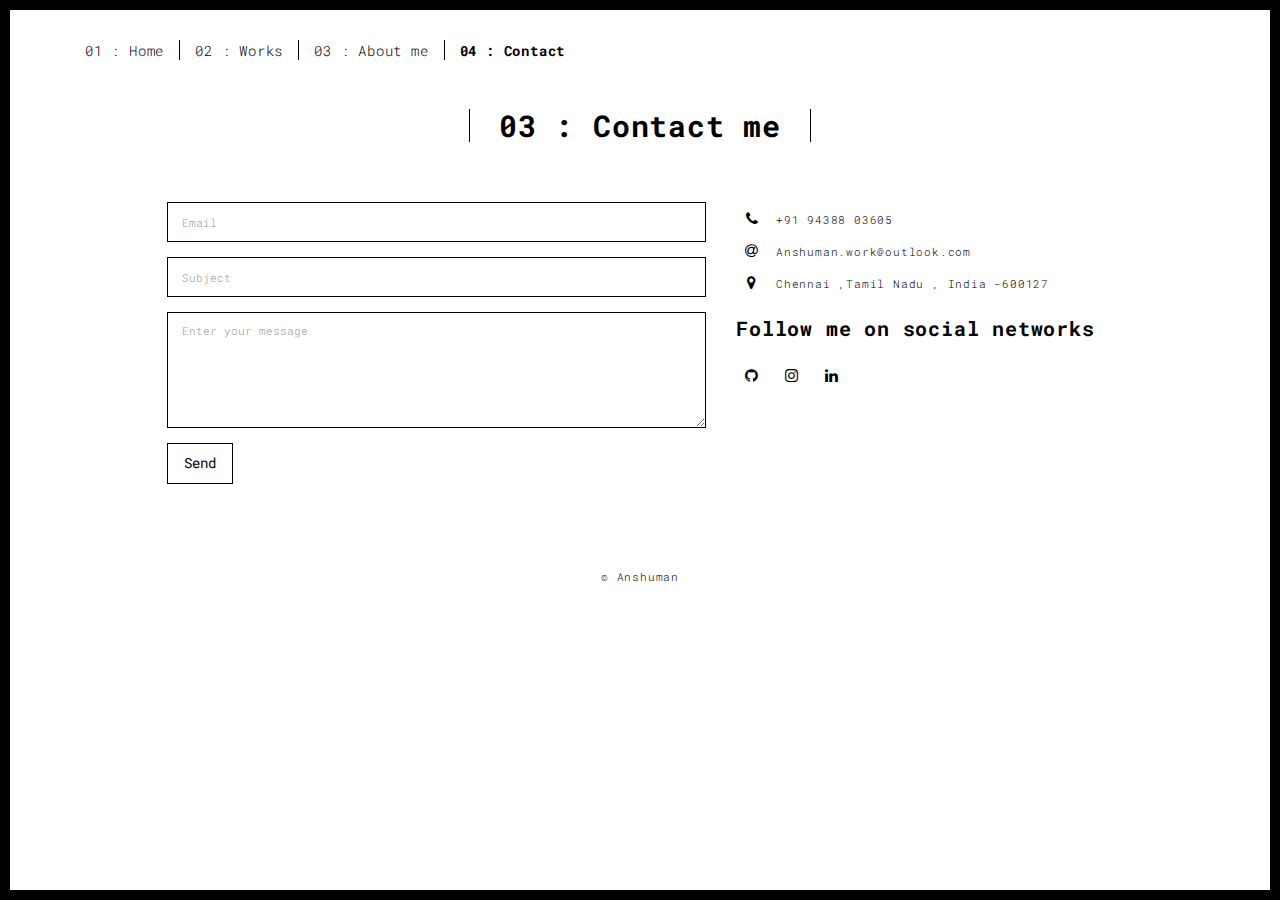
<file: contact.html>
<!DOCTYPE html>
<html lang="en">

<head>
  <meta charset="UTF-8">
  <meta content="IE=edge" http-equiv="X-UA-Compatible">
  <meta content="width=device-width,initial-scale=1" name="viewport">
  <meta content="description" name="description">
  <meta name="google" content="notranslate" />
  <meta content="Mashup templates have been developped by Orson.io team" name="author">

  <!-- Disable tap highlight on IE -->
  <meta name="msapplication-tap-highlight" content="no">
  
  <link rel="apple-touch-icon" sizes="180x180" href="./assets/apple-icon-180x180.png">
  <link href="./assets/favicon.ico" rel="icon">

  <title>Title page</title>  

<link href="./main.3f6952e4.css" rel="stylesheet"></head>

<body class="">
<div id="site-border-left"></div>
<div id="site-border-right"></div>
<div id="site-border-top"></div>
<div id="site-border-bottom"></div>
 <!-- Add your content of header -->
<header>
  <nav class="navbar  navbar-fixed-top navbar-default">
    <div class="container">
        <button type="button" class="navbar-toggle collapsed" data-toggle="collapse" data-target="#navbar-collapse" aria-expanded="false">
          <span class="sr-only">Toggle navigation</span>
          <span class="icon-bar"></span>
          <span class="icon-bar"></span>
          <span class="icon-bar"></span>
        </button>

      <div class="collapse navbar-collapse" id="navbar-collapse">
        <ul class="nav navbar-nav ">
          <li><a href="./index.html" title="">01 : Home</a></li>
          <li><a href="./works.html" title="">02 : Works</a></li>
          <li><a href="./about.html" title="">03 : About me</a></li>
          <li><a href="./contact.html" title="">04 : Contact</a></li>
          
        </ul>


      </div> 
    </div>
  </nav>
</header>

<div class="section-container">
    <div class="container">
      <div class="row">
        <div class="col-xs-12">
          <div class="section-container-spacer text-center">
            <h1 class="h2">03 : Contact me</h1>
          </div>
          
          <div class="row">
            <div class="col-md-10 col-md-offset-1">
               <form action="" class="reveal-content">
                  <div class="row">
                    <div class="col-md-7">
                      <div class="form-group">
                        <input type="email" class="form-control" id="email" placeholder="Email">
                      </div>
                      <div class="form-group">
                        <input type="text" class="form-control" id="subject" placeholder="Subject">
                      </div>
                      <div class="form-group">
                        <textarea class="form-control" rows="5" placeholder="Enter your message"></textarea>
                      </div>
                      <button type="submit" class="btn btn-default btn-lg">Send</button>
                    </div>
                    <div class="col-md-5 address-container">
                      <ul class="list-unstyled">
                        <li>
                          <span class="fa-icon">
                            <i class="fa fa-phone" aria-hidden="true"></i>
                          </span>
                          +91 94388 03605
                        </li>
                        <li>
                          <span class="fa-icon">
                            <i class="fa fa-at" aria-hidden="true"></i>
                          </span>
                          Anshuman.work@outlook.com
                        </li>
                        <li>
                          <span class="fa-icon">
                            <i class="fa fa fa-map-marker" aria-hidden="true"></i>
                          </span>
                          Chennai ,Tamil Nadu , India -600127
                        </li>
                      </ul>
                      <h3>Follow me on social networks</h3>
                      <a href="https://github.com/Bacardi1105" title="" class="fa-icon">
                        <i class="fa fa-github"></i>
                      </a>
                      <a href="www.instagram/anshuman.p1" title="" class="fa-icon">
                        <i class="fa fa-instagram"></i>
                      </a>
                      <a href="http://www.linkedin.com" title="" class="fa-icon">
                        <i class="fa fa-linkedin"></i>
                      </a>

                    </div>
                  </div>
                </form>
            </div>

          </div>
         
       </div>
      </div>
    </div>
  </div>


<footer class="footer-container text-center">
  <div class="container">
    <div class="row">
      <div class="col-xs-12">
        <p>© Anshuman </p>
      </div>
    </div>
  </div>
</footer>

<script>
  document.addEventListener("DOMContentLoaded", function (event) {
     navActivePage();
  });
</script>

<!-- Google Analytics: change UA-XXXXX-X to be your site's ID 

<script>
  (function (i, s, o, g, r, a, m) {
    i['GoogleAnalyticsObject'] = r; i[r] = i[r] || function () {
      (i[r].q = i[r].q || []).push(arguments)
    }, i[r].l = 1 * new Date(); a = s.createElement(o),
      m = s.getElementsByTagName(o)[0]; a.async = 1; a.src = g; m.parentNode.insertBefore(a, m)
  })(window, document, 'script', '//www.google-analytics.com/analytics.js', 'ga');
  ga('create', 'UA-XXXXX-X', 'auto');
  ga('send', 'pageview');
</script>

--> <script type="text/javascript" src="./main.70a66962.js"></script></body>

</html>
</file>
<file: main.3f6952e4.css>
@import url(https://fonts.googleapis.com/css?family=Roboto:900|Roboto+Mono:300,400,700);@import url(https://maxcdn.bootstrapcdn.com/font-awesome/4.7.0/css/font-awesome.min.css);/*!
 * Bootstrap v3.3.7 (http://getbootstrap.com)
 * Copyright 2011-2016 Twitter, Inc.
 * Licensed under MIT (https://github.com/twbs/bootstrap/blob/master/LICENSE)
 */
/*! normalize.css v3.0.3 | MIT License | github.com/necolas/normalize.css */html{font-family:sans-serif;-ms-text-size-adjust:100%;-webkit-text-size-adjust:100%}body{margin:0}article,aside,details,figcaption,figure,footer,header,hgroup,main,menu,nav,section,summary{display:block}audio,canvas,progress,video{display:inline-block;vertical-align:baseline}audio:not([controls]){display:none;height:0}[hidden],template{display:none}a{background-color:transparent}a:active,a:hover{outline:0}abbr[title]{border-bottom:1px dotted}b,strong{font-weight:700}dfn{font-style:italic}h1{font-size:2em;margin:.67em 0}mark{background:#ff0;color:#000}small{font-size:80%}sub,sup{font-size:75%;line-height:0;position:relative;vertical-align:baseline}sup{top:-.5em}sub{bottom:-.25em}img{border:0}svg:not(:root){overflow:hidden}figure{margin:1em 40px}hr{box-sizing:content-box;height:0}pre{overflow:auto}code,kbd,pre,samp{font-family:monospace,monospace;font-size:1em}button,input,optgroup,select,textarea{color:inherit;font:inherit;margin:0}button{overflow:visible}button,select{text-transform:none}button,html input[type=button],input[type=reset],input[type=submit]{-webkit-appearance:button;cursor:pointer}button[disabled],html input[disabled]{cursor:default}button::-moz-focus-inner,input::-moz-focus-inner{border:0;padding:0}input{line-height:normal}input[type=checkbox],input[type=radio]{box-sizing:border-box;padding:0}input[type=number]::-webkit-inner-spin-button,input[type=number]::-webkit-outer-spin-button{height:auto}input[type=search]{-webkit-appearance:textfield;box-sizing:content-box}input[type=search]::-webkit-search-cancel-button,input[type=search]::-webkit-search-decoration{-webkit-appearance:none}fieldset{border:1px solid silver;margin:0 2px;padding:.35em .625em .75em}textarea{overflow:auto}optgroup{font-weight:700}table{border-collapse:collapse;border-spacing:0}td,th{padding:0}

/*! Source: https://github.com/h5bp/html5-boilerplate/blob/master/src/css/main.css */@media print{*,:after,:before{background:transparent!important;color:#000!important;box-shadow:none!important;text-shadow:none!important}a,a:visited{text-decoration:underline}a[href]:after{content:" (" attr(href) ")"}abbr[title]:after{content:" (" attr(title) ")"}a[href^="#"]:after,a[href^="javascript:"]:after{content:""}blockquote,pre{border:1px solid #999;page-break-inside:avoid}thead{display:table-header-group}img,tr{page-break-inside:avoid}img{max-width:100%!important}h2,h3,p{orphans:3;widows:3}h2,h3{page-break-after:avoid}.navbar{display:none}.btn>.caret,.dropup>.btn>.caret{border-top-color:#000!important}.label{border:1px solid #000}.table{border-collapse:collapse!important}.table td,.table th{background-color:#fff!important}.table-bordered td,.table-bordered th{border:1px solid #ddd!important}}*,:after,:before{-webkit-box-sizing:border-box;-moz-box-sizing:border-box;box-sizing:border-box}html{font-size:10px;-webkit-tap-highlight-color:transparent}body{font-family:Roboto Mono,Helvetica,Arial,sans-serif;font-size:11px;line-height:1.78;color:#000;background-color:#fff}button,input,select,textarea{font-family:inherit;font-size:inherit;line-height:inherit}a{color:#001aff;text-decoration:none}a:focus,a:hover{color:#0012b3;text-decoration:underline}a:focus{outline:5px auto -webkit-focus-ring-color;outline-offset:-2px}figure{margin:0}img{vertical-align:middle}.img-responsive{display:block;max-width:100%;height:auto}.img-rounded{border-radius:0}.img-thumbnail{padding:4px;line-height:1.78;background-color:#fff;border:1px solid #ddd;border-radius:0;-webkit-transition:all .2s ease-in-out;-o-transition:all .2s ease-in-out;transition:all .2s ease-in-out;display:inline-block;max-width:100%;height:auto}.img-circle{border-radius:50%}hr{margin-top:19px;margin-bottom:19px;border:0;border-top:1px solid #eee}.sr-only{position:absolute;width:1px;height:1px;margin:-1px;padding:0;overflow:hidden;clip:rect(0,0,0,0);border:0}.sr-only-focusable:active,.sr-only-focusable:focus{position:static;width:auto;height:auto;margin:0;overflow:visible;clip:auto}[role=button]{cursor:pointer}.h1,.h2,.h3,.h4,.h5,.h6,h1,h2,h3,h4,h5,h6{font-family:Roboto Mono,Helvetica,Arial,sans-serif;font-weight:700;line-height:1.1;color:#000}.h1 .small,.h1 small,.h2 .small,.h2 small,.h3 .small,.h3 small,.h4 .small,.h4 small,.h5 .small,.h5 small,.h6 .small,.h6 small,h1 .small,h1 small,h2 .small,h2 small,h3 .small,h3 small,h4 .small,h4 small,h5 .small,h5 small,h6 .small,h6 small{font-weight:400;line-height:1;color:#777}.h1,.h2,.h3,h1,h2,h3{margin-top:19px;margin-bottom:9.5px}.h1 .small,.h1 small,.h2 .small,.h2 small,.h3 .small,.h3 small,h1 .small,h1 small,h2 .small,h2 small,h3 .small,h3 small{font-size:65%}.h4,.h5,.h6,h4,h5,h6{margin-top:9.5px;margin-bottom:9.5px}.h4 .small,.h4 small,.h5 .small,.h5 small,.h6 .small,.h6 small,h4 .small,h4 small,h5 .small,h5 small,h6 .small,h6 small{font-size:75%}.h1,h1{font-size:70px}.h2,h2{font-size:30px}.h3,h3{font-size:20px}.h4,.h5,h4,h5{font-size:11px}.h6,h6{font-size:10px}p{margin:0 0 9.5px}.lead{margin-bottom:19px;font-size:12px;font-weight:300;line-height:1.4}@media (min-width:768px){.lead{font-size:16.5px}}.small,small{font-size:90%}.mark,mark{background-color:#fcf8e3;padding:.2em}.text-left{text-align:left}.text-right{text-align:right}.text-center{text-align:center}.text-justify{text-align:justify}.text-nowrap{white-space:nowrap}.text-lowercase{text-transform:lowercase}.initialism,.text-uppercase{text-transform:uppercase}.text-capitalize{text-transform:capitalize}.text-muted{color:#777}.text-primary{color:#001aff}a.text-primary:focus,a.text-primary:hover{color:#0015cc}.text-success{color:#fff}a.text-success:focus,a.text-success:hover{color:#e6e6e6}.text-info{color:#31708f}a.text-info:focus,a.text-info:hover{color:#245269}.text-warning{color:#8a6d3b}a.text-warning:focus,a.text-warning:hover{color:#66512c}.text-danger{color:#fff}a.text-danger:focus,a.text-danger:hover{color:#e6e6e6}.bg-primary{color:#fff;background-color:#001aff}a.bg-primary:focus,a.bg-primary:hover{background-color:#0015cc}.bg-success,a.bg-success:focus,a.bg-success:hover{background-color:#000}.bg-info{background-color:#d9edf7}a.bg-info:focus,a.bg-info:hover{background-color:#afd9ee}.bg-warning{background-color:#fcf8e3}a.bg-warning:focus,a.bg-warning:hover{background-color:#f7ecb5}.bg-danger{background-color:red}a.bg-danger:focus,a.bg-danger:hover{background-color:#c00}.page-header{padding-bottom:8.5px;margin:38px 0 19px;border-bottom:1px solid #eee}ol,ul{margin-top:0;margin-bottom:9.5px}ol ol,ol ul,ul ol,ul ul{margin-bottom:0}.list-inline,.list-unstyled{padding-left:0;list-style:none}.list-inline{margin-left:-5px}.list-inline>li{display:inline-block;padding-left:5px;padding-right:5px}dl{margin-top:0;margin-bottom:19px}dd,dt{line-height:1.78}dt{font-weight:700}dd{margin-left:0}.dl-horizontal dd:after,.dl-horizontal dd:before{content:" ";display:table}.dl-horizontal dd:after{clear:both}@media (min-width:768px){.dl-horizontal dt{float:left;width:160px;clear:left;text-align:right;overflow:hidden;text-overflow:ellipsis;white-space:nowrap}.dl-horizontal dd{margin-left:180px}}abbr[data-original-title],abbr[title]{cursor:help;border-bottom:1px dotted #777}.initialism{font-size:90%}blockquote{padding:9.5px 19px;margin:0 0 19px;font-size:13.75px;border-left:5px solid #eee}blockquote ol:last-child,blockquote p:last-child,blockquote ul:last-child{margin-bottom:0}blockquote .small,blockquote footer,blockquote small{display:block;font-size:80%;line-height:1.78;color:#777}blockquote .small:before,blockquote footer:before,blockquote small:before{content:"\2014   \A0"}.blockquote-reverse,blockquote.pull-right{padding-right:15px;padding-left:0;border-right:5px solid #eee;border-left:0;text-align:right}.blockquote-reverse .small:before,.blockquote-reverse footer:before,.blockquote-reverse small:before,blockquote.pull-right .small:before,blockquote.pull-right footer:before,blockquote.pull-right small:before{content:""}.blockquote-reverse .small:after,.blockquote-reverse footer:after,.blockquote-reverse small:after,blockquote.pull-right .small:after,blockquote.pull-right footer:after,blockquote.pull-right small:after{content:"\A0   \2014"}address{margin-bottom:19px;font-style:normal;line-height:1.78}code,kbd,pre,samp{font-family:Menlo,Monaco,Consolas,Courier New,monospace}code{color:#c7254e;background-color:#f9f2f4}code,kbd{padding:2px 4px;font-size:90%;border-radius:0}kbd{color:#fff;background-color:#333;box-shadow:inset 0 -1px 0 rgba(0,0,0,.25)}kbd kbd{padding:0;font-size:100%;font-weight:700;box-shadow:none}pre{display:block;padding:9px;margin:0 0 9.5px;font-size:10px;line-height:1.78;word-break:break-all;word-wrap:break-word;color:#333;background-color:#f5f5f5;border:1px solid #ccc;border-radius:0}pre code{padding:0;font-size:inherit;color:inherit;white-space:pre-wrap;background-color:transparent;border-radius:0}.pre-scrollable{max-height:340px;overflow-y:scroll}.container{margin-right:auto;margin-left:auto;padding-left:15px;padding-right:15px}.container:after,.container:before{content:" ";display:table}.container:after{clear:both}@media (min-width:768px){.container{width:750px}}@media (min-width:992px){.container{width:970px}}@media (min-width:1200px){.container{width:1170px}}.container-fluid{margin-right:auto;margin-left:auto;padding-left:15px;padding-right:15px}.container-fluid:after,.container-fluid:before{content:" ";display:table}.container-fluid:after{clear:both}.row{margin-left:-15px;margin-right:-15px}.row:after,.row:before{content:" ";display:table}.row:after{clear:both}.col-lg-1,.col-lg-2,.col-lg-3,.col-lg-4,.col-lg-5,.col-lg-6,.col-lg-7,.col-lg-8,.col-lg-9,.col-lg-10,.col-lg-11,.col-lg-12,.col-md-1,.col-md-2,.col-md-3,.col-md-4,.col-md-5,.col-md-6,.col-md-7,.col-md-8,.col-md-9,.col-md-10,.col-md-11,.col-md-12,.col-sm-1,.col-sm-2,.col-sm-3,.col-sm-4,.col-sm-5,.col-sm-6,.col-sm-7,.col-sm-8,.col-sm-9,.col-sm-10,.col-sm-11,.col-sm-12,.col-xs-1,.col-xs-2,.col-xs-3,.col-xs-4,.col-xs-5,.col-xs-6,.col-xs-7,.col-xs-8,.col-xs-9,.col-xs-10,.col-xs-11,.col-xs-12{position:relative;min-height:1px;padding-left:15px;padding-right:15px}.col-xs-1,.col-xs-2,.col-xs-3,.col-xs-4,.col-xs-5,.col-xs-6,.col-xs-7,.col-xs-8,.col-xs-9,.col-xs-10,.col-xs-11,.col-xs-12{float:left}.col-xs-1{width:8.33333%}.col-xs-2{width:16.66667%}.col-xs-3{width:25%}.col-xs-4{width:33.33333%}.col-xs-5{width:41.66667%}.col-xs-6{width:50%}.col-xs-7{width:58.33333%}.col-xs-8{width:66.66667%}.col-xs-9{width:75%}.col-xs-10{width:83.33333%}.col-xs-11{width:91.66667%}.col-xs-12{width:100%}.col-xs-pull-0{right:auto}.col-xs-pull-1{right:8.33333%}.col-xs-pull-2{right:16.66667%}.col-xs-pull-3{right:25%}.col-xs-pull-4{right:33.33333%}.col-xs-pull-5{right:41.66667%}.col-xs-pull-6{right:50%}.col-xs-pull-7{right:58.33333%}.col-xs-pull-8{right:66.66667%}.col-xs-pull-9{right:75%}.col-xs-pull-10{right:83.33333%}.col-xs-pull-11{right:91.66667%}.col-xs-pull-12{right:100%}.col-xs-push-0{left:auto}.col-xs-push-1{left:8.33333%}.col-xs-push-2{left:16.66667%}.col-xs-push-3{left:25%}.col-xs-push-4{left:33.33333%}.col-xs-push-5{left:41.66667%}.col-xs-push-6{left:50%}.col-xs-push-7{left:58.33333%}.col-xs-push-8{left:66.66667%}.col-xs-push-9{left:75%}.col-xs-push-10{left:83.33333%}.col-xs-push-11{left:91.66667%}.col-xs-push-12{left:100%}.col-xs-offset-0{margin-left:0}.col-xs-offset-1{margin-left:8.33333%}.col-xs-offset-2{margin-left:16.66667%}.col-xs-offset-3{margin-left:25%}.col-xs-offset-4{margin-left:33.33333%}.col-xs-offset-5{margin-left:41.66667%}.col-xs-offset-6{margin-left:50%}.col-xs-offset-7{margin-left:58.33333%}.col-xs-offset-8{margin-left:66.66667%}.col-xs-offset-9{margin-left:75%}.col-xs-offset-10{margin-left:83.33333%}.col-xs-offset-11{margin-left:91.66667%}.col-xs-offset-12{margin-left:100%}@media (min-width:768px){.col-sm-1,.col-sm-2,.col-sm-3,.col-sm-4,.col-sm-5,.col-sm-6,.col-sm-7,.col-sm-8,.col-sm-9,.col-sm-10,.col-sm-11,.col-sm-12{float:left}.col-sm-1{width:8.33333%}.col-sm-2{width:16.66667%}.col-sm-3{width:25%}.col-sm-4{width:33.33333%}.col-sm-5{width:41.66667%}.col-sm-6{width:50%}.col-sm-7{width:58.33333%}.col-sm-8{width:66.66667%}.col-sm-9{width:75%}.col-sm-10{width:83.33333%}.col-sm-11{width:91.66667%}.col-sm-12{width:100%}.col-sm-pull-0{right:auto}.col-sm-pull-1{right:8.33333%}.col-sm-pull-2{right:16.66667%}.col-sm-pull-3{right:25%}.col-sm-pull-4{right:33.33333%}.col-sm-pull-5{right:41.66667%}.col-sm-pull-6{right:50%}.col-sm-pull-7{right:58.33333%}.col-sm-pull-8{right:66.66667%}.col-sm-pull-9{right:75%}.col-sm-pull-10{right:83.33333%}.col-sm-pull-11{right:91.66667%}.col-sm-pull-12{right:100%}.col-sm-push-0{left:auto}.col-sm-push-1{left:8.33333%}.col-sm-push-2{left:16.66667%}.col-sm-push-3{left:25%}.col-sm-push-4{left:33.33333%}.col-sm-push-5{left:41.66667%}.col-sm-push-6{left:50%}.col-sm-push-7{left:58.33333%}.col-sm-push-8{left:66.66667%}.col-sm-push-9{left:75%}.col-sm-push-10{left:83.33333%}.col-sm-push-11{left:91.66667%}.col-sm-push-12{left:100%}.col-sm-offset-0{margin-left:0}.col-sm-offset-1{margin-left:8.33333%}.col-sm-offset-2{margin-left:16.66667%}.col-sm-offset-3{margin-left:25%}.col-sm-offset-4{margin-left:33.33333%}.col-sm-offset-5{margin-left:41.66667%}.col-sm-offset-6{margin-left:50%}.col-sm-offset-7{margin-left:58.33333%}.col-sm-offset-8{margin-left:66.66667%}.col-sm-offset-9{margin-left:75%}.col-sm-offset-10{margin-left:83.33333%}.col-sm-offset-11{margin-left:91.66667%}.col-sm-offset-12{margin-left:100%}}@media (min-width:992px){.col-md-1,.col-md-2,.col-md-3,.col-md-4,.col-md-5,.col-md-6,.col-md-7,.col-md-8,.col-md-9,.col-md-10,.col-md-11,.col-md-12{float:left}.col-md-1{width:8.33333%}.col-md-2{width:16.66667%}.col-md-3{width:25%}.col-md-4{width:33.33333%}.col-md-5{width:41.66667%}.col-md-6{width:50%}.col-md-7{width:58.33333%}.col-md-8{width:66.66667%}.col-md-9{width:75%}.col-md-10{width:83.33333%}.col-md-11{width:91.66667%}.col-md-12{width:100%}.col-md-pull-0{right:auto}.col-md-pull-1{right:8.33333%}.col-md-pull-2{right:16.66667%}.col-md-pull-3{right:25%}.col-md-pull-4{right:33.33333%}.col-md-pull-5{right:41.66667%}.col-md-pull-6{right:50%}.col-md-pull-7{right:58.33333%}.col-md-pull-8{right:66.66667%}.col-md-pull-9{right:75%}.col-md-pull-10{right:83.33333%}.col-md-pull-11{right:91.66667%}.col-md-pull-12{right:100%}.col-md-push-0{left:auto}.col-md-push-1{left:8.33333%}.col-md-push-2{left:16.66667%}.col-md-push-3{left:25%}.col-md-push-4{left:33.33333%}.col-md-push-5{left:41.66667%}.col-md-push-6{left:50%}.col-md-push-7{left:58.33333%}.col-md-push-8{left:66.66667%}.col-md-push-9{left:75%}.col-md-push-10{left:83.33333%}.col-md-push-11{left:91.66667%}.col-md-push-12{left:100%}.col-md-offset-0{margin-left:0}.col-md-offset-1{margin-left:8.33333%}.col-md-offset-2{margin-left:16.66667%}.col-md-offset-3{margin-left:25%}.col-md-offset-4{margin-left:33.33333%}.col-md-offset-5{margin-left:41.66667%}.col-md-offset-6{margin-left:50%}.col-md-offset-7{margin-left:58.33333%}.col-md-offset-8{margin-left:66.66667%}.col-md-offset-9{margin-left:75%}.col-md-offset-10{margin-left:83.33333%}.col-md-offset-11{margin-left:91.66667%}.col-md-offset-12{margin-left:100%}}@media (min-width:1200px){.col-lg-1,.col-lg-2,.col-lg-3,.col-lg-4,.col-lg-5,.col-lg-6,.col-lg-7,.col-lg-8,.col-lg-9,.col-lg-10,.col-lg-11,.col-lg-12{float:left}.col-lg-1{width:8.33333%}.col-lg-2{width:16.66667%}.col-lg-3{width:25%}.col-lg-4{width:33.33333%}.col-lg-5{width:41.66667%}.col-lg-6{width:50%}.col-lg-7{width:58.33333%}.col-lg-8{width:66.66667%}.col-lg-9{width:75%}.col-lg-10{width:83.33333%}.col-lg-11{width:91.66667%}.col-lg-12{width:100%}.col-lg-pull-0{right:auto}.col-lg-pull-1{right:8.33333%}.col-lg-pull-2{right:16.66667%}.col-lg-pull-3{right:25%}.col-lg-pull-4{right:33.33333%}.col-lg-pull-5{right:41.66667%}.col-lg-pull-6{right:50%}.col-lg-pull-7{right:58.33333%}.col-lg-pull-8{right:66.66667%}.col-lg-pull-9{right:75%}.col-lg-pull-10{right:83.33333%}.col-lg-pull-11{right:91.66667%}.col-lg-pull-12{right:100%}.col-lg-push-0{left:auto}.col-lg-push-1{left:8.33333%}.col-lg-push-2{left:16.66667%}.col-lg-push-3{left:25%}.col-lg-push-4{left:33.33333%}.col-lg-push-5{left:41.66667%}.col-lg-push-6{left:50%}.col-lg-push-7{left:58.33333%}.col-lg-push-8{left:66.66667%}.col-lg-push-9{left:75%}.col-lg-push-10{left:83.33333%}.col-lg-push-11{left:91.66667%}.col-lg-push-12{left:100%}.col-lg-offset-0{margin-left:0}.col-lg-offset-1{margin-left:8.33333%}.col-lg-offset-2{margin-left:16.66667%}.col-lg-offset-3{margin-left:25%}.col-lg-offset-4{margin-left:33.33333%}.col-lg-offset-5{margin-left:41.66667%}.col-lg-offset-6{margin-left:50%}.col-lg-offset-7{margin-left:58.33333%}.col-lg-offset-8{margin-left:66.66667%}.col-lg-offset-9{margin-left:75%}.col-lg-offset-10{margin-left:83.33333%}.col-lg-offset-11{margin-left:91.66667%}.col-lg-offset-12{margin-left:100%}}table{background-color:transparent}caption{padding-top:8px;padding-bottom:8px;color:#777}caption,th{text-align:left}.table{width:100%;max-width:100%;margin-bottom:19px}.table>tbody>tr>td,.table>tbody>tr>th,.table>tfoot>tr>td,.table>tfoot>tr>th,.table>thead>tr>td,.table>thead>tr>th{padding:8px;line-height:1.78;vertical-align:top;border-top:1px solid #ddd}.table>thead>tr>th{vertical-align:bottom;border-bottom:2px solid #ddd}.table>caption+thead>tr:first-child>td,.table>caption+thead>tr:first-child>th,.table>colgroup+thead>tr:first-child>td,.table>colgroup+thead>tr:first-child>th,.table>thead:first-child>tr:first-child>td,.table>thead:first-child>tr:first-child>th{border-top:0}.table>tbody+tbody{border-top:2px solid #ddd}.table .table{background-color:#fff}.table-condensed>tbody>tr>td,.table-condensed>tbody>tr>th,.table-condensed>tfoot>tr>td,.table-condensed>tfoot>tr>th,.table-condensed>thead>tr>td,.table-condensed>thead>tr>th{padding:5px}.table-bordered,.table-bordered>tbody>tr>td,.table-bordered>tbody>tr>th,.table-bordered>tfoot>tr>td,.table-bordered>tfoot>tr>th,.table-bordered>thead>tr>td,.table-bordered>thead>tr>th{border:1px solid #ddd}.table-bordered>thead>tr>td,.table-bordered>thead>tr>th{border-bottom-width:2px}.table-striped>tbody>tr:nth-of-type(odd){background-color:#f9f9f9}.table-hover>tbody>tr:hover{background-color:#f5f5f5}table col[class*=col-]{position:static;float:none;display:table-column}table td[class*=col-],table th[class*=col-]{position:static;float:none;display:table-cell}.table>tbody>tr.active>td,.table>tbody>tr.active>th,.table>tbody>tr>td.active,.table>tbody>tr>th.active,.table>tfoot>tr.active>td,.table>tfoot>tr.active>th,.table>tfoot>tr>td.active,.table>tfoot>tr>th.active,.table>thead>tr.active>td,.table>thead>tr.active>th,.table>thead>tr>td.active,.table>thead>tr>th.active{background-color:#f5f5f5}.table-hover>tbody>tr.active:hover>td,.table-hover>tbody>tr.active:hover>th,.table-hover>tbody>tr:hover>.active,.table-hover>tbody>tr>td.active:hover,.table-hover>tbody>tr>th.active:hover{background-color:#e8e8e8}.table-hover>tbody>tr.success:hover>td,.table-hover>tbody>tr.success:hover>th,.table-hover>tbody>tr:hover>.success,.table-hover>tbody>tr>td.success:hover,.table-hover>tbody>tr>th.success:hover,.table>tbody>tr.success>td,.table>tbody>tr.success>th,.table>tbody>tr>td.success,.table>tbody>tr>th.success,.table>tfoot>tr.success>td,.table>tfoot>tr.success>th,.table>tfoot>tr>td.success,.table>tfoot>tr>th.success,.table>thead>tr.success>td,.table>thead>tr.success>th,.table>thead>tr>td.success,.table>thead>tr>th.success{background-color:#000}.table>tbody>tr.info>td,.table>tbody>tr.info>th,.table>tbody>tr>td.info,.table>tbody>tr>th.info,.table>tfoot>tr.info>td,.table>tfoot>tr.info>th,.table>tfoot>tr>td.info,.table>tfoot>tr>th.info,.table>thead>tr.info>td,.table>thead>tr.info>th,.table>thead>tr>td.info,.table>thead>tr>th.info{background-color:#d9edf7}.table-hover>tbody>tr.info:hover>td,.table-hover>tbody>tr.info:hover>th,.table-hover>tbody>tr:hover>.info,.table-hover>tbody>tr>td.info:hover,.table-hover>tbody>tr>th.info:hover{background-color:#c4e3f3}.table>tbody>tr.warning>td,.table>tbody>tr.warning>th,.table>tbody>tr>td.warning,.table>tbody>tr>th.warning,.table>tfoot>tr.warning>td,.table>tfoot>tr.warning>th,.table>tfoot>tr>td.warning,.table>tfoot>tr>th.warning,.table>thead>tr.warning>td,.table>thead>tr.warning>th,.table>thead>tr>td.warning,.table>thead>tr>th.warning{background-color:#fcf8e3}.table-hover>tbody>tr.warning:hover>td,.table-hover>tbody>tr.warning:hover>th,.table-hover>tbody>tr:hover>.warning,.table-hover>tbody>tr>td.warning:hover,.table-hover>tbody>tr>th.warning:hover{background-color:#faf2cc}.table>tbody>tr.danger>td,.table>tbody>tr.danger>th,.table>tbody>tr>td.danger,.table>tbody>tr>th.danger,.table>tfoot>tr.danger>td,.table>tfoot>tr.danger>th,.table>tfoot>tr>td.danger,.table>tfoot>tr>th.danger,.table>thead>tr.danger>td,.table>thead>tr.danger>th,.table>thead>tr>td.danger,.table>thead>tr>th.danger{background-color:red}.table-hover>tbody>tr.danger:hover>td,.table-hover>tbody>tr.danger:hover>th,.table-hover>tbody>tr:hover>.danger,.table-hover>tbody>tr>td.danger:hover,.table-hover>tbody>tr>th.danger:hover{background-color:#e60000}.table-responsive{overflow-x:auto;min-height:.01%}@media screen and (max-width:767px){.table-responsive{width:100%;margin-bottom:14.25px;overflow-y:hidden;-ms-overflow-style:-ms-autohiding-scrollbar;border:1px solid #ddd}.table-responsive>.table{margin-bottom:0}.table-responsive>.table>tbody>tr>td,.table-responsive>.table>tbody>tr>th,.table-responsive>.table>tfoot>tr>td,.table-responsive>.table>tfoot>tr>th,.table-responsive>.table>thead>tr>td,.table-responsive>.table>thead>tr>th{white-space:nowrap}.table-responsive>.table-bordered{border:0}.table-responsive>.table-bordered>tbody>tr>td:first-child,.table-responsive>.table-bordered>tbody>tr>th:first-child,.table-responsive>.table-bordered>tfoot>tr>td:first-child,.table-responsive>.table-bordered>tfoot>tr>th:first-child,.table-responsive>.table-bordered>thead>tr>td:first-child,.table-responsive>.table-bordered>thead>tr>th:first-child{border-left:0}.table-responsive>.table-bordered>tbody>tr>td:last-child,.table-responsive>.table-bordered>tbody>tr>th:last-child,.table-responsive>.table-bordered>tfoot>tr>td:last-child,.table-responsive>.table-bordered>tfoot>tr>th:last-child,.table-responsive>.table-bordered>thead>tr>td:last-child,.table-responsive>.table-bordered>thead>tr>th:last-child{border-right:0}.table-responsive>.table-bordered>tbody>tr:last-child>td,.table-responsive>.table-bordered>tbody>tr:last-child>th,.table-responsive>.table-bordered>tfoot>tr:last-child>td,.table-responsive>.table-bordered>tfoot>tr:last-child>th{border-bottom:0}}fieldset{margin:0;min-width:0}fieldset,legend{padding:0;border:0}legend{display:block;width:100%;margin-bottom:19px;font-size:16.5px;line-height:inherit;color:#333;border-bottom:1px solid #e5e5e5}label{display:inline-block;max-width:100%;margin-bottom:5px;font-weight:700}input[type=search]{-webkit-box-sizing:border-box;-moz-box-sizing:border-box;box-sizing:border-box}input[type=checkbox],input[type=radio]{margin:4px 0 0;margin-top:1px\9;line-height:normal}input[type=file]{display:block}input[type=range]{display:block;width:100%}select[multiple],select[size]{height:auto}input[type=checkbox]:focus,input[type=file]:focus,input[type=radio]:focus{outline:5px auto -webkit-focus-ring-color;outline-offset:-2px}output{padding-top:9px}.form-control,output{display:block;font-size:11px;line-height:1.78;color:#555}.form-control{width:100%;height:40px;padding:8px 14px;background-color:#fff;background-image:none;border:1px solid #000;border-radius:0;-webkit-box-shadow:inset 0 1px 1px rgba(0,0,0,.075);box-shadow:inset 0 1px 1px rgba(0,0,0,.075);-webkit-transition:border-color .15s ease-in-out,box-shadow .15s ease-in-out;-o-transition:border-color ease-in-out .15s,box-shadow ease-in-out .15s;transition:border-color .15s ease-in-out,box-shadow .15s ease-in-out}.form-control:focus{border-color:#66afe9;-webkit-box-shadow:inset 0 1px 1px rgba(0,0,0,.075),0 0 8px rgba(102,175,233,.6);box-shadow:inset 0 1px 1px rgba(0,0,0,.075),0 0 8px rgba(102,175,233,.6)}.form-control::-moz-placeholder{color:#999;opacity:1}.form-control:-ms-input-placeholder{color:#999}.form-control::-webkit-input-placeholder{color:#999}.form-control::-ms-expand{border:0;background-color:transparent}.form-control[disabled],.form-control[readonly],fieldset[disabled] .form-control{background-color:#eee;opacity:1}.form-control[disabled],fieldset[disabled] .form-control{cursor:not-allowed}textarea.form-control{height:auto}input[type=search]{-webkit-appearance:none}@media screen and (-webkit-min-device-pixel-ratio:0){input[type=date].form-control,input[type=datetime-local].form-control,input[type=month].form-control,input[type=time].form-control{line-height:40px}.input-group-sm>.input-group-btn>input[type=date].btn,.input-group-sm>.input-group-btn>input[type=datetime-local].btn,.input-group-sm>.input-group-btn>input[type=month].btn,.input-group-sm>.input-group-btn>input[type=time].btn,.input-group-sm>input[type=date].form-control,.input-group-sm>input[type=date].input-group-addon,.input-group-sm>input[type=datetime-local].form-control,.input-group-sm>input[type=datetime-local].input-group-addon,.input-group-sm>input[type=month].form-control,.input-group-sm>input[type=month].input-group-addon,.input-group-sm>input[type=time].form-control,.input-group-sm>input[type=time].input-group-addon,.input-group-sm input[type=date],.input-group-sm input[type=datetime-local],.input-group-sm input[type=month],.input-group-sm input[type=time],input[type=date].input-sm,input[type=datetime-local].input-sm,input[type=month].input-sm,input[type=time].input-sm{line-height:27px}.input-group-lg>.input-group-btn>input[type=date].btn,.input-group-lg>.input-group-btn>input[type=datetime-local].btn,.input-group-lg>.input-group-btn>input[type=month].btn,.input-group-lg>.input-group-btn>input[type=time].btn,.input-group-lg>input[type=date].form-control,.input-group-lg>input[type=date].input-group-addon,.input-group-lg>input[type=datetime-local].form-control,.input-group-lg>input[type=datetime-local].input-group-addon,.input-group-lg>input[type=month].form-control,.input-group-lg>input[type=month].input-group-addon,.input-group-lg>input[type=time].form-control,.input-group-lg>input[type=time].input-group-addon,.input-group-lg input[type=date],.input-group-lg input[type=datetime-local],.input-group-lg input[type=month],.input-group-lg input[type=time],input[type=date].input-lg,input[type=datetime-local].input-lg,input[type=month].input-lg,input[type=time].input-lg{line-height:41px}}.form-group{margin-bottom:15px}.checkbox,.radio{position:relative;display:block;margin-top:10px;margin-bottom:10px}.checkbox label,.radio label{min-height:19px;padding-left:20px;margin-bottom:0;font-weight:400;cursor:pointer}.checkbox-inline input[type=checkbox],.checkbox input[type=checkbox],.radio-inline input[type=radio],.radio input[type=radio]{position:absolute;margin-left:-20px;margin-top:4px\9}.checkbox+.checkbox,.radio+.radio{margin-top:-5px}.checkbox-inline,.radio-inline{position:relative;display:inline-block;padding-left:20px;margin-bottom:0;vertical-align:middle;font-weight:400;cursor:pointer}.checkbox-inline+.checkbox-inline,.radio-inline+.radio-inline{margin-top:0;margin-left:10px}.checkbox-inline.disabled,.checkbox.disabled label,.radio-inline.disabled,.radio.disabled label,fieldset[disabled] .checkbox-inline,fieldset[disabled] .checkbox label,fieldset[disabled] .radio-inline,fieldset[disabled] .radio label,fieldset[disabled] input[type=checkbox],fieldset[disabled] input[type=radio],input[type=checkbox].disabled,input[type=checkbox][disabled],input[type=radio].disabled,input[type=radio][disabled]{cursor:not-allowed}.form-control-static{padding-top:9px;padding-bottom:9px;margin-bottom:0;min-height:30px}.form-control-static.input-lg,.form-control-static.input-sm,.input-group-lg>.form-control-static.form-control,.input-group-lg>.form-control-static.input-group-addon,.input-group-lg>.input-group-btn>.form-control-static.btn,.input-group-sm>.form-control-static.form-control,.input-group-sm>.form-control-static.input-group-addon,.input-group-sm>.input-group-btn>.form-control-static.btn{padding-left:0;padding-right:0}.input-group-sm>.form-control,.input-group-sm>.input-group-addon,.input-group-sm>.input-group-btn>.btn,.input-sm{height:27px;padding:5px 10px;font-size:10px;line-height:1.5;border-radius:0}.input-group-sm>.input-group-btn>select.btn,.input-group-sm>select.form-control,.input-group-sm>select.input-group-addon,select.input-sm{height:27px;line-height:27px}.input-group-sm>.input-group-btn>select[multiple].btn,.input-group-sm>.input-group-btn>textarea.btn,.input-group-sm>select[multiple].form-control,.input-group-sm>select[multiple].input-group-addon,.input-group-sm>textarea.form-control,.input-group-sm>textarea.input-group-addon,select[multiple].input-sm,textarea.input-sm{height:auto}.form-group-sm .form-control{height:27px;padding:5px 10px;font-size:10px;line-height:1.5;border-radius:0}.form-group-sm select.form-control{height:27px;line-height:27px}.form-group-sm select[multiple].form-control,.form-group-sm textarea.form-control{height:auto}.form-group-sm .form-control-static{height:27px;min-height:29px;padding:6px 10px;font-size:10px;line-height:1.5}.input-group-lg>.form-control,.input-group-lg>.input-group-addon,.input-group-lg>.input-group-btn>.btn,.input-lg{height:41px;padding:10px 16px;font-size:14px;line-height:1.33333;border-radius:0}.input-group-lg>.input-group-btn>select.btn,.input-group-lg>select.form-control,.input-group-lg>select.input-group-addon,select.input-lg{height:41px;line-height:41px}.input-group-lg>.input-group-btn>select[multiple].btn,.input-group-lg>.input-group-btn>textarea.btn,.input-group-lg>select[multiple].form-control,.input-group-lg>select[multiple].input-group-addon,.input-group-lg>textarea.form-control,.input-group-lg>textarea.input-group-addon,select[multiple].input-lg,textarea.input-lg{height:auto}.form-group-lg .form-control{height:41px;padding:10px 16px;font-size:14px;line-height:1.33333;border-radius:0}.form-group-lg select.form-control{height:41px;line-height:41px}.form-group-lg select[multiple].form-control,.form-group-lg textarea.form-control{height:auto}.form-group-lg .form-control-static{height:41px;min-height:33px;padding:11px 16px;font-size:14px;line-height:1.33333}.has-feedback{position:relative}.has-feedback .form-control{padding-right:50px}.form-control-feedback{position:absolute;top:0;right:0;z-index:2;display:block;width:40px;height:40px;line-height:40px;text-align:center;pointer-events:none}.form-group-lg .form-control+.form-control-feedback,.input-group-lg+.form-control-feedback,.input-group-lg>.form-control+.form-control-feedback,.input-group-lg>.input-group-addon+.form-control-feedback,.input-group-lg>.input-group-btn>.btn+.form-control-feedback,.input-lg+.form-control-feedback{width:41px;height:41px;line-height:41px}.form-group-sm .form-control+.form-control-feedback,.input-group-sm+.form-control-feedback,.input-group-sm>.form-control+.form-control-feedback,.input-group-sm>.input-group-addon+.form-control-feedback,.input-group-sm>.input-group-btn>.btn+.form-control-feedback,.input-sm+.form-control-feedback{width:27px;height:27px;line-height:27px}.has-success .checkbox,.has-success .checkbox-inline,.has-success.checkbox-inline label,.has-success.checkbox label,.has-success .control-label,.has-success .help-block,.has-success .radio,.has-success .radio-inline,.has-success.radio-inline label,.has-success.radio label{color:#fff}.has-success .form-control{border-color:#fff;-webkit-box-shadow:inset 0 1px 1px rgba(0,0,0,.075);box-shadow:inset 0 1px 1px rgba(0,0,0,.075)}.has-success .form-control:focus{border-color:#e6e6e6;-webkit-box-shadow:inset 0 1px 1px rgba(0,0,0,.075),0 0 6px #fff;box-shadow:inset 0 1px 1px rgba(0,0,0,.075),0 0 6px #fff}.has-success .input-group-addon{color:#fff;border-color:#fff;background-color:#000}.has-success .form-control-feedback{color:#fff}.has-warning .checkbox,.has-warning .checkbox-inline,.has-warning.checkbox-inline label,.has-warning.checkbox label,.has-warning .control-label,.has-warning .help-block,.has-warning .radio,.has-warning .radio-inline,.has-warning.radio-inline label,.has-warning.radio label{color:#8a6d3b}.has-warning .form-control{border-color:#8a6d3b;-webkit-box-shadow:inset 0 1px 1px rgba(0,0,0,.075);box-shadow:inset 0 1px 1px rgba(0,0,0,.075)}.has-warning .form-control:focus{border-color:#66512c;-webkit-box-shadow:inset 0 1px 1px rgba(0,0,0,.075),0 0 6px #c0a16b;box-shadow:inset 0 1px 1px rgba(0,0,0,.075),0 0 6px #c0a16b}.has-warning .input-group-addon{color:#8a6d3b;border-color:#8a6d3b;background-color:#fcf8e3}.has-warning .form-control-feedback{color:#8a6d3b}.has-error .checkbox,.has-error .checkbox-inline,.has-error.checkbox-inline label,.has-error.checkbox label,.has-error .control-label,.has-error .help-block,.has-error .radio,.has-error .radio-inline,.has-error.radio-inline label,.has-error.radio label{color:#fff}.has-error .form-control{border-color:#fff;-webkit-box-shadow:inset 0 1px 1px rgba(0,0,0,.075);box-shadow:inset 0 1px 1px rgba(0,0,0,.075)}.has-error .form-control:focus{border-color:#e6e6e6;-webkit-box-shadow:inset 0 1px 1px rgba(0,0,0,.075),0 0 6px #fff;box-shadow:inset 0 1px 1px rgba(0,0,0,.075),0 0 6px #fff}.has-error .input-group-addon{color:#fff;border-color:#fff;background-color:red}.has-error .form-control-feedback{color:#fff}.has-feedback label~.form-control-feedback{top:24px}.has-feedback label.sr-only~.form-control-feedback{top:0}.help-block{display:block;margin-top:5px;margin-bottom:10px;color:#404040}@media (min-width:768px){.form-inline .form-group{display:inline-block;margin-bottom:0;vertical-align:middle}.form-inline .form-control{display:inline-block;width:auto;vertical-align:middle}.form-inline .form-control-static{display:inline-block}.form-inline .input-group{display:inline-table;vertical-align:middle}.form-inline .input-group .form-control,.form-inline .input-group .input-group-addon,.form-inline .input-group .input-group-btn{width:auto}.form-inline .input-group>.form-control{width:100%}.form-inline .control-label{margin-bottom:0;vertical-align:middle}.form-inline .checkbox,.form-inline .radio{display:inline-block;margin-top:0;margin-bottom:0;vertical-align:middle}.form-inline .checkbox label,.form-inline .radio label{padding-left:0}.form-inline .checkbox input[type=checkbox],.form-inline .radio input[type=radio]{position:relative;margin-left:0}.form-inline .has-feedback .form-control-feedback{top:0}}.form-horizontal .checkbox,.form-horizontal .checkbox-inline,.form-horizontal .radio,.form-horizontal .radio-inline{margin-top:0;margin-bottom:0;padding-top:9px}.form-horizontal .checkbox,.form-horizontal .radio{min-height:28px}.form-horizontal .form-group{margin-left:-15px;margin-right:-15px}.form-horizontal .form-group:after,.form-horizontal .form-group:before{content:" ";display:table}.form-horizontal .form-group:after{clear:both}@media (min-width:768px){.form-horizontal .control-label{text-align:right;margin-bottom:0;padding-top:9px}}.form-horizontal .has-feedback .form-control-feedback{right:15px}@media (min-width:768px){.form-horizontal .form-group-lg .control-label{padding-top:11px;font-size:14px}}@media (min-width:768px){.form-horizontal .form-group-sm .control-label{padding-top:6px;font-size:10px}}.btn{display:inline-block;margin-bottom:0;font-weight:400;text-align:center;vertical-align:middle;touch-action:manipulation;cursor:pointer;background-image:none;border:1px solid transparent;white-space:nowrap;padding:8px 14px;font-size:11px;line-height:1.78;border-radius:0;-webkit-user-select:none;-moz-user-select:none;-ms-user-select:none;user-select:none}.btn.active.focus,.btn.active:focus,.btn.focus,.btn:active.focus,.btn:active:focus,.btn:focus{outline:5px auto -webkit-focus-ring-color;outline-offset:-2px}.btn.focus,.btn:focus,.btn:hover{color:#000;text-decoration:none}.btn.active,.btn:active{outline:0;background-image:none;-webkit-box-shadow:inset 0 3px 5px rgba(0,0,0,.125);box-shadow:inset 0 3px 5px rgba(0,0,0,.125)}.btn.disabled,.btn[disabled],fieldset[disabled] .btn{cursor:not-allowed;opacity:.65;filter:alpha(opacity=65);-webkit-box-shadow:none;box-shadow:none}a.btn.disabled,fieldset[disabled] a.btn{pointer-events:none}.btn-default,.btn-default.active,.btn-default.active.focus,.btn-default.active:focus,.btn-default.active:hover,.btn-default.focus,.btn-default:active,.btn-default:active.focus,.btn-default:active:focus,.btn-default:active:hover,.btn-default:focus,.btn-default:hover,.open>.btn-default.dropdown-toggle,.open>.btn-default.dropdown-toggle.focus,.open>.btn-default.dropdown-toggle:focus,.open>.btn-default.dropdown-toggle:hover{color:#000;background-color:transparent;border-color:#000}.btn-default.active,.btn-default:active,.open>.btn-default.dropdown-toggle{background-image:none}.btn-default.disabled.focus,.btn-default.disabled:focus,.btn-default.disabled:hover,.btn-default[disabled].focus,.btn-default[disabled]:focus,.btn-default[disabled]:hover,fieldset[disabled] .btn-default.focus,fieldset[disabled] .btn-default:focus,fieldset[disabled] .btn-default:hover{background-color:transparent;border-color:#000}.btn-default .badge{color:transparent;background-color:#000}.btn-primary{color:#001aff;background-color:transparent;border-color:#001aff}.btn-primary.focus,.btn-primary:focus{color:#001aff;background-color:transparent;border-color:#000d80}.btn-primary.active,.btn-primary:active,.btn-primary:hover,.open>.btn-primary.dropdown-toggle{color:#001aff;background-color:transparent;border-color:#0014c2}.btn-primary.active.focus,.btn-primary.active:focus,.btn-primary.active:hover,.btn-primary:active.focus,.btn-primary:active:focus,.btn-primary:active:hover,.open>.btn-primary.dropdown-toggle.focus,.open>.btn-primary.dropdown-toggle:focus,.open>.btn-primary.dropdown-toggle:hover{color:#001aff;background-color:transparent;border-color:#000d80}.btn-primary.active,.btn-primary:active,.open>.btn-primary.dropdown-toggle{background-image:none}.btn-primary.disabled.focus,.btn-primary.disabled:focus,.btn-primary.disabled:hover,.btn-primary[disabled].focus,.btn-primary[disabled]:focus,.btn-primary[disabled]:hover,fieldset[disabled] .btn-primary.focus,fieldset[disabled] .btn-primary:focus,fieldset[disabled] .btn-primary:hover{background-color:transparent;border-color:#001aff}.btn-primary .badge{color:transparent;background-color:#001aff}.btn-success{color:#5cb85c;background-color:transparent;border-color:#5cb85c}.btn-success.focus,.btn-success:focus{color:#5cb85c;background-color:transparent;border-color:#2d672d}.btn-success.active,.btn-success:active,.btn-success:hover,.open>.btn-success.dropdown-toggle{color:#5cb85c;background-color:transparent;border-color:#419641}.btn-success.active.focus,.btn-success.active:focus,.btn-success.active:hover,.btn-success:active.focus,.btn-success:active:focus,.btn-success:active:hover,.open>.btn-success.dropdown-toggle.focus,.open>.btn-success.dropdown-toggle:focus,.open>.btn-success.dropdown-toggle:hover{color:#5cb85c;background-color:transparent;border-color:#2d672d}.btn-success.active,.btn-success:active,.open>.btn-success.dropdown-toggle{background-image:none}.btn-success.disabled.focus,.btn-success.disabled:focus,.btn-success.disabled:hover,.btn-success[disabled].focus,.btn-success[disabled]:focus,.btn-success[disabled]:hover,fieldset[disabled] .btn-success.focus,fieldset[disabled] .btn-success:focus,fieldset[disabled] .btn-success:hover{background-color:transparent;border-color:#5cb85c}.btn-success .badge{color:transparent;background-color:#5cb85c}.btn-info{border-color:#5bc0de}.btn-info,.btn-info.focus,.btn-info:focus{color:#5bc0de;background-color:transparent}.btn-info.focus,.btn-info:focus{border-color:#1f7e9a}.btn-info.active,.btn-info:active,.btn-info:hover,.open>.btn-info.dropdown-toggle{color:#5bc0de;background-color:transparent;border-color:#2aabd2}.btn-info.active.focus,.btn-info.active:focus,.btn-info.active:hover,.btn-info:active.focus,.btn-info:active:focus,.btn-info:active:hover,.open>.btn-info.dropdown-toggle.focus,.open>.btn-info.dropdown-toggle:focus,.open>.btn-info.dropdown-toggle:hover{color:#5bc0de;background-color:transparent;border-color:#1f7e9a}.btn-info.active,.btn-info:active,.open>.btn-info.dropdown-toggle{background-image:none}.btn-info.disabled.focus,.btn-info.disabled:focus,.btn-info.disabled:hover,.btn-info[disabled].focus,.btn-info[disabled]:focus,.btn-info[disabled]:hover,fieldset[disabled] .btn-info.focus,fieldset[disabled] .btn-info:focus,fieldset[disabled] .btn-info:hover{background-color:transparent;border-color:#5bc0de}.btn-info .badge{color:transparent;background-color:#5bc0de}.btn-warning{color:#f0ad4e;background-color:transparent;border-color:#f0ad4e}.btn-warning.focus,.btn-warning:focus{color:#f0ad4e;background-color:transparent;border-color:#b06d0f}.btn-warning.active,.btn-warning:active,.btn-warning:hover,.open>.btn-warning.dropdown-toggle{color:#f0ad4e;background-color:transparent;border-color:#eb9316}.btn-warning.active.focus,.btn-warning.active:focus,.btn-warning.active:hover,.btn-warning:active.focus,.btn-warning:active:focus,.btn-warning:active:hover,.open>.btn-warning.dropdown-toggle.focus,.open>.btn-warning.dropdown-toggle:focus,.open>.btn-warning.dropdown-toggle:hover{color:#f0ad4e;background-color:transparent;border-color:#b06d0f}.btn-warning.active,.btn-warning:active,.open>.btn-warning.dropdown-toggle{background-image:none}.btn-warning.disabled.focus,.btn-warning.disabled:focus,.btn-warning.disabled:hover,.btn-warning[disabled].focus,.btn-warning[disabled]:focus,.btn-warning[disabled]:hover,fieldset[disabled] .btn-warning.focus,fieldset[disabled] .btn-warning:focus,fieldset[disabled] .btn-warning:hover{background-color:transparent;border-color:#f0ad4e}.btn-warning .badge{color:transparent;background-color:#f0ad4e}.btn-danger{color:#d9534f;background-color:transparent;border-color:#d9534f}.btn-danger.focus,.btn-danger:focus{color:#d9534f;background-color:transparent;border-color:#8b211e}.btn-danger.active,.btn-danger:active,.btn-danger:hover,.open>.btn-danger.dropdown-toggle{color:#d9534f;background-color:transparent;border-color:#c12e2a}.btn-danger.active.focus,.btn-danger.active:focus,.btn-danger.active:hover,.btn-danger:active.focus,.btn-danger:active:focus,.btn-danger:active:hover,.open>.btn-danger.dropdown-toggle.focus,.open>.btn-danger.dropdown-toggle:focus,.open>.btn-danger.dropdown-toggle:hover{color:#d9534f;background-color:transparent;border-color:#8b211e}.btn-danger.active,.btn-danger:active,.open>.btn-danger.dropdown-toggle{background-image:none}.btn-danger.disabled.focus,.btn-danger.disabled:focus,.btn-danger.disabled:hover,.btn-danger[disabled].focus,.btn-danger[disabled]:focus,.btn-danger[disabled]:hover,fieldset[disabled] .btn-danger.focus,fieldset[disabled] .btn-danger:focus,fieldset[disabled] .btn-danger:hover{background-color:transparent;border-color:#d9534f}.btn-danger .badge{color:transparent;background-color:#d9534f}.btn-link{color:#001aff;font-weight:400;border-radius:0}.btn-link,.btn-link.active,.btn-link:active,.btn-link[disabled],fieldset[disabled] .btn-link{background-color:transparent;-webkit-box-shadow:none;box-shadow:none}.btn-link,.btn-link:active,.btn-link:focus,.btn-link:hover{border-color:transparent}.btn-link:focus,.btn-link:hover{color:#0012b3;text-decoration:underline;background-color:transparent}.btn-link[disabled]:focus,.btn-link[disabled]:hover,fieldset[disabled] .btn-link:focus,fieldset[disabled] .btn-link:hover{color:#777;text-decoration:none}.btn-group-lg>.btn,.btn-lg{padding:10px 16px;font-size:14px;line-height:1.33333;border-radius:0}.btn-group-sm>.btn,.btn-sm{padding:5px 10px;font-size:10px;line-height:1.5;border-radius:0}.btn-group-xs>.btn,.btn-xs{padding:1px 5px;font-size:10px;line-height:1.5;border-radius:0}.btn-block{display:block;width:100%}.btn-block+.btn-block{margin-top:5px}input[type=button].btn-block,input[type=reset].btn-block,input[type=submit].btn-block{width:100%}.fade{opacity:0;-webkit-transition:opacity .15s linear;-o-transition:opacity .15s linear;transition:opacity .15s linear}.fade.in{opacity:1}.collapse{display:none}.collapse.in{display:block}tr.collapse.in{display:table-row}tbody.collapse.in{display:table-row-group}.collapsing{position:relative;height:0;overflow:hidden;-webkit-transition-property:height,visibility;transition-property:height,visibility;-webkit-transition-duration:.35s;transition-duration:.35s;-webkit-transition-timing-function:ease;transition-timing-function:ease}.caret{display:inline-block;width:0;height:0;margin-left:2px;vertical-align:middle;border-top:4px dashed;border-top:4px solid\9;border-right:4px solid transparent;border-left:4px solid transparent}.dropdown,.dropup{position:relative}.dropdown-toggle:focus{outline:0}.dropdown-menu{position:absolute;top:100%;left:0;z-index:1000;display:none;float:left;min-width:160px;padding:5px 0;margin:2px 0 0;list-style:none;font-size:11px;text-align:left;background-color:#fff;border:1px solid #ccc;border:1px solid rgba(0,0,0,.15);border-radius:0;-webkit-box-shadow:0 6px 12px rgba(0,0,0,.175);box-shadow:0 6px 12px rgba(0,0,0,.175);background-clip:padding-box}.dropdown-menu.pull-right{right:0;left:auto}.dropdown-menu .divider{height:1px;margin:8.5px 0;overflow:hidden;background-color:#e5e5e5}.dropdown-menu>li>a{display:block;padding:3px 20px;clear:both;font-weight:400;line-height:1.78;color:#333;white-space:nowrap}.dropdown-menu>li>a:focus,.dropdown-menu>li>a:hover{text-decoration:none;color:#262626;background-color:#f5f5f5}.dropdown-menu>.active>a,.dropdown-menu>.active>a:focus,.dropdown-menu>.active>a:hover{color:#fff;text-decoration:none;outline:0;background-color:#001aff}.dropdown-menu>.disabled>a,.dropdown-menu>.disabled>a:focus,.dropdown-menu>.disabled>a:hover{color:#777}.dropdown-menu>.disabled>a:focus,.dropdown-menu>.disabled>a:hover{text-decoration:none;background-color:transparent;background-image:none;filter:progid:DXImageTransform.Microsoft.gradient(enabled = false);cursor:not-allowed}.open>.dropdown-menu{display:block}.open>a{outline:0}.dropdown-menu-right{left:auto;right:0}.dropdown-menu-left{left:0;right:auto}.dropdown-header{display:block;padding:3px 20px;font-size:10px;line-height:1.78;color:#777;white-space:nowrap}.dropdown-backdrop{position:fixed;left:0;right:0;bottom:0;top:0;z-index:990}.pull-right>.dropdown-menu{right:0;left:auto}.dropup .caret,.navbar-fixed-bottom .dropdown .caret{border-top:0;border-bottom:4px dashed;border-bottom:4px solid\9;content:""}.dropup .dropdown-menu,.navbar-fixed-bottom .dropdown .dropdown-menu{top:auto;bottom:100%;margin-bottom:2px}@media (min-width:768px){.navbar-right .dropdown-menu{right:0;left:auto}.navbar-right .dropdown-menu-left{left:0;right:auto}}.btn-group,.btn-group-vertical{position:relative;display:inline-block;vertical-align:middle}.btn-group-vertical>.btn,.btn-group>.btn{position:relative;float:left}.btn-group-vertical>.btn.active,.btn-group-vertical>.btn:active,.btn-group-vertical>.btn:focus,.btn-group-vertical>.btn:hover,.btn-group>.btn.active,.btn-group>.btn:active,.btn-group>.btn:focus,.btn-group>.btn:hover{z-index:2}.btn-group .btn+.btn,.btn-group .btn+.btn-group,.btn-group .btn-group+.btn,.btn-group .btn-group+.btn-group{margin-left:-1px}.btn-toolbar{margin-left:-5px}.btn-toolbar:after,.btn-toolbar:before{content:" ";display:table}.btn-toolbar:after{clear:both}.btn-toolbar .btn,.btn-toolbar .btn-group,.btn-toolbar .input-group{float:left}.btn-toolbar>.btn,.btn-toolbar>.btn-group,.btn-toolbar>.input-group{margin-left:5px}.btn-group>.btn:not(:first-child):not(:last-child):not(.dropdown-toggle){border-radius:0}.btn-group>.btn:first-child{margin-left:0}.btn-group>.btn:first-child:not(:last-child):not(.dropdown-toggle){border-bottom-right-radius:0;border-top-right-radius:0}.btn-group>.btn:last-child:not(:first-child),.btn-group>.dropdown-toggle:not(:first-child){border-bottom-left-radius:0;border-top-left-radius:0}.btn-group>.btn-group{float:left}.btn-group>.btn-group:not(:first-child):not(:last-child)>.btn{border-radius:0}.btn-group>.btn-group:first-child:not(:last-child)>.btn:last-child,.btn-group>.btn-group:first-child:not(:last-child)>.dropdown-toggle{border-bottom-right-radius:0;border-top-right-radius:0}.btn-group>.btn-group:last-child:not(:first-child)>.btn:first-child{border-bottom-left-radius:0;border-top-left-radius:0}.btn-group .dropdown-toggle:active,.btn-group.open .dropdown-toggle{outline:0}.btn-group>.btn+.dropdown-toggle{padding-left:8px;padding-right:8px}.btn-group-lg.btn-group>.btn+.dropdown-toggle,.btn-group>.btn-lg+.dropdown-toggle{padding-left:12px;padding-right:12px}.btn-group.open .dropdown-toggle{-webkit-box-shadow:inset 0 3px 5px rgba(0,0,0,.125);box-shadow:inset 0 3px 5px rgba(0,0,0,.125)}.btn-group.open .dropdown-toggle.btn-link{-webkit-box-shadow:none;box-shadow:none}.btn .caret{margin-left:0}.btn-group-lg>.btn .caret,.btn-lg .caret{border-width:5px 5px 0;border-bottom-width:0}.dropup .btn-group-lg>.btn .caret,.dropup .btn-lg .caret{border-width:0 5px 5px}.btn-group-vertical>.btn,.btn-group-vertical>.btn-group,.btn-group-vertical>.btn-group>.btn{display:block;float:none;width:100%;max-width:100%}.btn-group-vertical>.btn-group:after,.btn-group-vertical>.btn-group:before{content:" ";display:table}.btn-group-vertical>.btn-group:after{clear:both}.btn-group-vertical>.btn-group>.btn{float:none}.btn-group-vertical>.btn+.btn,.btn-group-vertical>.btn+.btn-group,.btn-group-vertical>.btn-group+.btn,.btn-group-vertical>.btn-group+.btn-group{margin-top:-1px;margin-left:0}.btn-group-vertical>.btn:not(:first-child):not(:last-child){border-radius:0}.btn-group-vertical>.btn:first-child:not(:last-child),.btn-group-vertical>.btn:last-child:not(:first-child){border-top-right-radius:0;border-top-left-radius:0;border-bottom-right-radius:0;border-bottom-left-radius:0}.btn-group-vertical>.btn-group:not(:first-child):not(:last-child)>.btn{border-radius:0}.btn-group-vertical>.btn-group:first-child:not(:last-child)>.btn:last-child,.btn-group-vertical>.btn-group:first-child:not(:last-child)>.dropdown-toggle{border-bottom-right-radius:0;border-bottom-left-radius:0}.btn-group-vertical>.btn-group:last-child:not(:first-child)>.btn:first-child{border-top-right-radius:0;border-top-left-radius:0}.btn-group-justified{display:table;width:100%;table-layout:fixed;border-collapse:separate}.btn-group-justified>.btn,.btn-group-justified>.btn-group{float:none;display:table-cell;width:1%}.btn-group-justified>.btn-group .btn{width:100%}.btn-group-justified>.btn-group .dropdown-menu{left:auto}[data-toggle=buttons]>.btn-group>.btn input[type=checkbox],[data-toggle=buttons]>.btn-group>.btn input[type=radio],[data-toggle=buttons]>.btn input[type=checkbox],[data-toggle=buttons]>.btn input[type=radio]{position:absolute;clip:rect(0,0,0,0);pointer-events:none}.input-group{position:relative;display:table;border-collapse:separate}.input-group[class*=col-]{float:none;padding-left:0;padding-right:0}.input-group .form-control{position:relative;z-index:2;float:left;width:100%;margin-bottom:0}.input-group .form-control:focus{z-index:3}.input-group-addon,.input-group-btn,.input-group .form-control{display:table-cell}.input-group-addon:not(:first-child):not(:last-child),.input-group-btn:not(:first-child):not(:last-child),.input-group .form-control:not(:first-child):not(:last-child){border-radius:0}.input-group-addon,.input-group-btn{width:1%;white-space:nowrap;vertical-align:middle}.input-group-addon{padding:8px 14px;font-size:11px;font-weight:400;line-height:1;color:#555;text-align:center;background-color:#eee;border:1px solid #000;border-radius:0}.input-group-addon.input-sm,.input-group-sm>.input-group-addon,.input-group-sm>.input-group-btn>.input-group-addon.btn{padding:5px 10px;font-size:10px;border-radius:0}.input-group-addon.input-lg,.input-group-lg>.input-group-addon,.input-group-lg>.input-group-btn>.input-group-addon.btn{padding:10px 16px;font-size:14px;border-radius:0}.input-group-addon input[type=checkbox],.input-group-addon input[type=radio]{margin-top:0}.input-group-addon:first-child,.input-group-btn:first-child>.btn,.input-group-btn:first-child>.btn-group>.btn,.input-group-btn:first-child>.dropdown-toggle,.input-group-btn:last-child>.btn-group:not(:last-child)>.btn,.input-group-btn:last-child>.btn:not(:last-child):not(.dropdown-toggle),.input-group .form-control:first-child{border-bottom-right-radius:0;border-top-right-radius:0}.input-group-addon:first-child{border-right:0}.input-group-addon:last-child,.input-group-btn:first-child>.btn-group:not(:first-child)>.btn,.input-group-btn:first-child>.btn:not(:first-child),.input-group-btn:last-child>.btn,.input-group-btn:last-child>.btn-group>.btn,.input-group-btn:last-child>.dropdown-toggle,.input-group .form-control:last-child{border-bottom-left-radius:0;border-top-left-radius:0}.input-group-addon:last-child{border-left:0}.input-group-btn{font-size:0;white-space:nowrap}.input-group-btn,.input-group-btn>.btn{position:relative}.input-group-btn>.btn+.btn{margin-left:-1px}.input-group-btn>.btn:active,.input-group-btn>.btn:focus,.input-group-btn>.btn:hover{z-index:2}.input-group-btn:first-child>.btn,.input-group-btn:first-child>.btn-group{margin-right:-1px}.input-group-btn:last-child>.btn,.input-group-btn:last-child>.btn-group{z-index:2;margin-left:-1px}.nav{margin-bottom:0;padding-left:0;list-style:none}.nav:after,.nav:before{content:" ";display:table}.nav:after{clear:both}.nav>li,.nav>li>a{position:relative;display:block}.nav>li>a{padding:10px 15px}.nav>li>a:focus,.nav>li>a:hover{text-decoration:none;background-color:transparent}.nav>li.disabled>a{color:#777}.nav>li.disabled>a:focus,.nav>li.disabled>a:hover{color:#777;text-decoration:none;background-color:transparent;cursor:not-allowed}.nav .open>a,.nav .open>a:focus,.nav .open>a:hover{background-color:transparent;border-color:#001aff}.nav .nav-divider{height:1px;margin:8.5px 0;overflow:hidden;background-color:#e5e5e5}.nav>li>a>img{max-width:none}.nav-tabs{border-bottom:1px solid #ddd}.nav-tabs>li{float:left;margin-bottom:-1px}.nav-tabs>li>a{margin-right:2px;line-height:1.78;border:1px solid transparent;border-radius:0 0 0 0}.nav-tabs>li>a:hover{border-color:#eee #eee #ddd}.nav-tabs>li.active>a,.nav-tabs>li.active>a:focus,.nav-tabs>li.active>a:hover{color:#555;background-color:#fff;border:1px solid #ddd;border-bottom-color:transparent;cursor:default}.nav-pills>li{float:left}.nav-pills>li>a{border-radius:0}.nav-pills>li+li{margin-left:2px}.nav-pills>li.active>a,.nav-pills>li.active>a:focus,.nav-pills>li.active>a:hover{color:#fff;background-color:#001aff}.nav-stacked>li{float:none}.nav-stacked>li+li{margin-top:2px;margin-left:0}.nav-justified,.nav-tabs.nav-justified{width:100%}.nav-justified>li,.nav-tabs.nav-justified>li{float:none}.nav-justified>li>a,.nav-tabs.nav-justified>li>a{text-align:center;margin-bottom:5px}.nav-justified>.dropdown .dropdown-menu{top:auto;left:auto}@media (min-width:768px){.nav-justified>li,.nav-tabs.nav-justified>li{display:table-cell;width:1%}.nav-justified>li>a,.nav-tabs.nav-justified>li>a{margin-bottom:0}}.nav-tabs-justified,.nav-tabs.nav-justified{border-bottom:0}.nav-tabs-justified>li>a,.nav-tabs.nav-justified>li>a{margin-right:0;border-radius:0}.nav-tabs-justified>.active>a,.nav-tabs-justified>.active>a:focus,.nav-tabs-justified>.active>a:hover,.nav-tabs.nav-justified>.active>a,.nav-tabs.nav-justified>.active>a:focus,.nav-tabs.nav-justified>.active>a:hover{border:1px solid #ddd}@media (min-width:768px){.nav-tabs-justified>li>a,.nav-tabs.nav-justified>li>a{border-bottom:1px solid #ddd;border-radius:0 0 0 0}.nav-tabs-justified>.active>a,.nav-tabs-justified>.active>a:focus,.nav-tabs-justified>.active>a:hover,.nav-tabs.nav-justified>.active>a,.nav-tabs.nav-justified>.active>a:focus,.nav-tabs.nav-justified>.active>a:hover{border-bottom-color:#fff}}.tab-content>.tab-pane{display:none}.tab-content>.active{display:block}.nav-tabs .dropdown-menu{margin-top:-1px;border-top-right-radius:0;border-top-left-radius:0}.navbar{position:relative;min-height:20px;margin-bottom:19px;border:1px solid transparent}.navbar:after,.navbar:before{content:" ";display:table}.navbar:after{clear:both}@media (min-width:768px){.navbar{border-radius:0}}.navbar-header:after,.navbar-header:before{content:" ";display:table}.navbar-header:after{clear:both}@media (min-width:768px){.navbar-header{float:left}}.navbar-collapse{overflow-x:visible;padding-right:15px;padding-left:15px;border-top:1px solid transparent;box-shadow:inset 0 1px 0 hsla(0,0%,100%,.1);-webkit-overflow-scrolling:touch}.navbar-collapse:after,.navbar-collapse:before{content:" ";display:table}.navbar-collapse:after{clear:both}.navbar-collapse.in{overflow-y:auto}@media (min-width:768px){.navbar-collapse{width:auto;border-top:0;box-shadow:none}.navbar-collapse.collapse{display:block!important;height:auto!important;padding-bottom:0;overflow:visible!important}.navbar-collapse.in{overflow-y:visible}.navbar-fixed-bottom .navbar-collapse,.navbar-fixed-top .navbar-collapse,.navbar-static-top .navbar-collapse{padding-left:0;padding-right:0}}.navbar-fixed-bottom .navbar-collapse,.navbar-fixed-top .navbar-collapse{max-height:340px}@media (max-device-width:480px) and (orientation:landscape){.navbar-fixed-bottom .navbar-collapse,.navbar-fixed-top .navbar-collapse{max-height:200px}}.container-fluid>.navbar-collapse,.container-fluid>.navbar-header,.container>.navbar-collapse,.container>.navbar-header{margin-right:-15px;margin-left:-15px}@media (min-width:768px){.container-fluid>.navbar-collapse,.container-fluid>.navbar-header,.container>.navbar-collapse,.container>.navbar-header{margin-right:0;margin-left:0}}.navbar-static-top{z-index:1000;border-width:0 0 1px}@media (min-width:768px){.navbar-static-top{border-radius:0}}.navbar-fixed-bottom,.navbar-fixed-top{position:fixed;right:0;left:0;z-index:1030}@media (min-width:768px){.navbar-fixed-bottom,.navbar-fixed-top{border-radius:0}}.navbar-fixed-top{top:0;border-width:0 0 1px}.navbar-fixed-bottom{bottom:0;margin-bottom:0;border-width:1px 0 0}.navbar-brand{float:left;padding:.5px 15px;font-size:14px;line-height:19px;height:20px}.navbar-brand:focus,.navbar-brand:hover{text-decoration:none}.navbar-brand>img{display:block}@media (min-width:768px){.navbar>.container-fluid .navbar-brand,.navbar>.container .navbar-brand{margin-left:-15px}}.navbar-toggle{position:relative;float:right;margin-right:15px;padding:9px 10px;margin-top:-7px;margin-bottom:-7px;background-color:transparent;background-image:none;border:1px solid transparent;border-radius:0}.navbar-toggle:focus{outline:0}.navbar-toggle .icon-bar{display:block;width:22px;height:2px;border-radius:1px}.navbar-toggle .icon-bar+.icon-bar{margin-top:4px}@media (min-width:768px){.navbar-toggle{display:none}}.navbar-nav{margin:.25px -15px}.navbar-nav>li>a{padding-top:10px;padding-bottom:10px;line-height:19px}@media (max-width:767px){.navbar-nav .open .dropdown-menu{position:static;float:none;width:auto;margin-top:0;background-color:transparent;border:0;box-shadow:none}.navbar-nav .open .dropdown-menu .dropdown-header,.navbar-nav .open .dropdown-menu>li>a{padding:5px 15px 5px 25px}.navbar-nav .open .dropdown-menu>li>a{line-height:19px}.navbar-nav .open .dropdown-menu>li>a:focus,.navbar-nav .open .dropdown-menu>li>a:hover{background-image:none}}@media (min-width:768px){.navbar-nav{float:left;margin:0}.navbar-nav>li{float:left}.navbar-nav>li>a{padding-top:.5px;padding-bottom:.5px}}.navbar-form{margin:-10px -15px;padding:10px 15px;border-top:1px solid transparent;border-bottom:1px solid transparent;-webkit-box-shadow:inset 0 1px 0 hsla(0,0%,100%,.1),0 1px 0 hsla(0,0%,100%,.1);box-shadow:inset 0 1px 0 hsla(0,0%,100%,.1),0 1px 0 hsla(0,0%,100%,.1)}@media (min-width:768px){.navbar-form .form-group{display:inline-block;margin-bottom:0;vertical-align:middle}.navbar-form .form-control{display:inline-block;width:auto;vertical-align:middle}.navbar-form .form-control-static{display:inline-block}.navbar-form .input-group{display:inline-table;vertical-align:middle}.navbar-form .input-group .form-control,.navbar-form .input-group .input-group-addon,.navbar-form .input-group .input-group-btn{width:auto}.navbar-form .input-group>.form-control{width:100%}.navbar-form .control-label{margin-bottom:0;vertical-align:middle}.navbar-form .checkbox,.navbar-form .radio{display:inline-block;margin-top:0;margin-bottom:0;vertical-align:middle}.navbar-form .checkbox label,.navbar-form .radio label{padding-left:0}.navbar-form .checkbox input[type=checkbox],.navbar-form .radio input[type=radio]{position:relative;margin-left:0}.navbar-form .has-feedback .form-control-feedback{top:0}}@media (max-width:767px){.navbar-form .form-group{margin-bottom:5px}.navbar-form .form-group:last-child{margin-bottom:0}}@media (min-width:768px){.navbar-form{width:auto;border:0;margin-left:0;margin-right:0;padding-top:0;padding-bottom:0;-webkit-box-shadow:none;box-shadow:none}}.navbar-nav>li>.dropdown-menu{margin-top:0;border-top-right-radius:0;border-top-left-radius:0}.navbar-fixed-bottom .navbar-nav>li>.dropdown-menu{margin-bottom:0;border-top-right-radius:0;border-top-left-radius:0;border-bottom-right-radius:0;border-bottom-left-radius:0}.navbar-btn{margin-top:-10px;margin-bottom:-10px}.btn-group-sm>.navbar-btn.btn,.navbar-btn.btn-sm{margin-top:-3.5px;margin-bottom:-3.5px}.btn-group-xs>.navbar-btn.btn,.navbar-btn.btn-xs{margin-top:-1px;margin-bottom:-1px}.navbar-text{margin-top:.5px;margin-bottom:.5px}@media (min-width:768px){.navbar-text{float:left;margin-left:15px;margin-right:15px}}@media (min-width:768px){.navbar-left{float:left!important}.navbar-right{float:right!important;margin-right:-15px}.navbar-right~.navbar-right{margin-right:0}}.navbar-default{background-color:#fff;border-color:transparent}.navbar-default .navbar-brand{color:#000}.navbar-default .navbar-brand:focus,.navbar-default .navbar-brand:hover{color:#000;background-color:transparent}.navbar-default .navbar-text{color:#777}.navbar-default .navbar-nav>li>a{color:#000}.navbar-default .navbar-nav>li>a:focus,.navbar-default .navbar-nav>li>a:hover{color:#333;background-color:transparent}.navbar-default .navbar-nav>.active>a,.navbar-default .navbar-nav>.active>a:focus,.navbar-default .navbar-nav>.active>a:hover{color:#555;background-color:transparent}.navbar-default .navbar-nav>.disabled>a,.navbar-default .navbar-nav>.disabled>a:focus,.navbar-default .navbar-nav>.disabled>a:hover{color:#ccc;background-color:transparent}.navbar-default .navbar-toggle{border-color:#ddd}.navbar-default .navbar-toggle:focus,.navbar-default .navbar-toggle:hover{background-color:#ddd}.navbar-default .navbar-toggle .icon-bar{background-color:#888}.navbar-default .navbar-collapse,.navbar-default .navbar-form{border-color:transparent}.navbar-default .navbar-nav>.open>a,.navbar-default .navbar-nav>.open>a:focus,.navbar-default .navbar-nav>.open>a:hover{background-color:transparent;color:#555}@media (max-width:767px){.navbar-default .navbar-nav .open .dropdown-menu>li>a{color:#000}.navbar-default .navbar-nav .open .dropdown-menu>li>a:focus,.navbar-default .navbar-nav .open .dropdown-menu>li>a:hover{color:#333;background-color:transparent}.navbar-default .navbar-nav .open .dropdown-menu>.active>a,.navbar-default .navbar-nav .open .dropdown-menu>.active>a:focus,.navbar-default .navbar-nav .open .dropdown-menu>.active>a:hover{color:#555;background-color:transparent}.navbar-default .navbar-nav .open .dropdown-menu>.disabled>a,.navbar-default .navbar-nav .open .dropdown-menu>.disabled>a:focus,.navbar-default .navbar-nav .open .dropdown-menu>.disabled>a:hover{color:#ccc;background-color:transparent}}.navbar-default .navbar-link{color:#000}.navbar-default .navbar-link:hover{color:#333}.navbar-default .btn-link{color:#000}.navbar-default .btn-link:focus,.navbar-default .btn-link:hover{color:#333}.navbar-default .btn-link[disabled]:focus,.navbar-default .btn-link[disabled]:hover,fieldset[disabled] .navbar-default .btn-link:focus,fieldset[disabled] .navbar-default .btn-link:hover{color:#ccc}.navbar-inverse{background-color:transparent;border-color:transparent}.navbar-inverse .navbar-brand{color:#9d9d9d}.navbar-inverse .navbar-brand:focus,.navbar-inverse .navbar-brand:hover{color:#fff;background-color:transparent}.navbar-inverse .navbar-nav>li>a,.navbar-inverse .navbar-text{color:#9d9d9d}.navbar-inverse .navbar-nav>.active>a,.navbar-inverse .navbar-nav>.active>a:focus,.navbar-inverse .navbar-nav>.active>a:hover,.navbar-inverse .navbar-nav>li>a:focus,.navbar-inverse .navbar-nav>li>a:hover{color:#fff;background-color:transparent}.navbar-inverse .navbar-nav>.disabled>a,.navbar-inverse .navbar-nav>.disabled>a:focus,.navbar-inverse .navbar-nav>.disabled>a:hover{color:#444;background-color:transparent}.navbar-inverse .navbar-toggle{border-color:#333}.navbar-inverse .navbar-toggle:focus,.navbar-inverse .navbar-toggle:hover{background-color:#333}.navbar-inverse .navbar-toggle .icon-bar{background-color:#fff}.navbar-inverse .navbar-collapse,.navbar-inverse .navbar-form{border-color:transparent}.navbar-inverse .navbar-nav>.open>a,.navbar-inverse .navbar-nav>.open>a:focus,.navbar-inverse .navbar-nav>.open>a:hover{background-color:transparent;color:#fff}@media (max-width:767px){.navbar-inverse .navbar-nav .open .dropdown-menu>.dropdown-header{border-color:transparent}.navbar-inverse .navbar-nav .open .dropdown-menu .divider{background-color:transparent}.navbar-inverse .navbar-nav .open .dropdown-menu>li>a{color:#9d9d9d}.navbar-inverse .navbar-nav .open .dropdown-menu>.active>a,.navbar-inverse .navbar-nav .open .dropdown-menu>.active>a:focus,.navbar-inverse .navbar-nav .open .dropdown-menu>.active>a:hover,.navbar-inverse .navbar-nav .open .dropdown-menu>li>a:focus,.navbar-inverse .navbar-nav .open .dropdown-menu>li>a:hover{color:#fff;background-color:transparent}.navbar-inverse .navbar-nav .open .dropdown-menu>.disabled>a,.navbar-inverse .navbar-nav .open .dropdown-menu>.disabled>a:focus,.navbar-inverse .navbar-nav .open .dropdown-menu>.disabled>a:hover{color:#444;background-color:transparent}}.navbar-inverse .navbar-link{color:#9d9d9d}.navbar-inverse .navbar-link:hover{color:#fff}.navbar-inverse .btn-link{color:#9d9d9d}.navbar-inverse .btn-link:focus,.navbar-inverse .btn-link:hover{color:#fff}.navbar-inverse .btn-link[disabled]:focus,.navbar-inverse .btn-link[disabled]:hover,fieldset[disabled] .navbar-inverse .btn-link:focus,fieldset[disabled] .navbar-inverse .btn-link:hover{color:#444}.label{display:inline;padding:.2em .6em .3em;font-size:75%;font-weight:700;line-height:1;color:#fff;text-align:center;white-space:nowrap;vertical-align:baseline;border-radius:.25em}.label:empty{display:none}.btn .label{position:relative;top:-1px}a.label:focus,a.label:hover{color:#fff;text-decoration:none;cursor:pointer}.label-default{background-color:#777}.label-default[href]:focus,.label-default[href]:hover{background-color:#5e5e5e}.label-primary{background-color:#001aff}.label-primary[href]:focus,.label-primary[href]:hover{background-color:#0015cc}.label-success{background-color:#5cb85c}.label-success[href]:focus,.label-success[href]:hover{background-color:#449d44}.label-info{background-color:#5bc0de}.label-info[href]:focus,.label-info[href]:hover{background-color:#31b0d5}.label-warning{background-color:#f0ad4e}.label-warning[href]:focus,.label-warning[href]:hover{background-color:#ec971f}.label-danger{background-color:#d9534f}.label-danger[href]:focus,.label-danger[href]:hover{background-color:#c9302c}.badge{display:inline-block;min-width:10px;padding:3px 7px;font-size:10px;font-weight:700;color:#fff;line-height:1;vertical-align:middle;white-space:nowrap;text-align:center;background-color:#777;border-radius:10px}.badge:empty{display:none}.btn .badge{position:relative;top:-1px}.btn-group-xs>.btn .badge,.btn-xs .badge{top:0;padding:1px 5px}.list-group-item.active>.badge,.nav-pills>.active>a>.badge{color:#001aff;background-color:#fff}.list-group-item>.badge{float:right}.list-group-item>.badge+.badge{margin-right:5px}.nav-pills>li>a>.badge{margin-left:3px}a.badge:focus,a.badge:hover{color:#fff;text-decoration:none;cursor:pointer}.alert{padding:15px;margin-bottom:19px;border:1px solid transparent;border-radius:0}.alert h4{margin-top:0;color:inherit}.alert .alert-link{font-weight:700}.alert>p,.alert>ul{margin-bottom:0}.alert>p+p{margin-top:5px}.alert-dismissable,.alert-dismissible{padding-right:35px}.alert-dismissable .close,.alert-dismissible .close{position:relative;top:-2px;right:-21px;color:inherit}.alert-success{background-color:#000;border-color:#000;color:#fff}.alert-success hr{border-top-color:#000}.alert-success .alert-link{color:#e6e6e6}.alert-info{background-color:#d9edf7;border-color:#bce8f1;color:#31708f}.alert-info hr{border-top-color:#a6e1ec}.alert-info .alert-link{color:#245269}.alert-warning{background-color:#fcf8e3;border-color:#faebcc;color:#8a6d3b}.alert-warning hr{border-top-color:#f7e1b5}.alert-warning .alert-link{color:#66512c}.alert-danger{background-color:red;border-color:red;color:#fff}.alert-danger hr{border-top-color:#e60000}.alert-danger .alert-link{color:#e6e6e6}.embed-responsive{position:relative;display:block;height:0;padding:0;overflow:hidden}.embed-responsive .embed-responsive-item,.embed-responsive embed,.embed-responsive iframe,.embed-responsive object,.embed-responsive video{position:absolute;top:0;left:0;bottom:0;height:100%;width:100%;border:0}.embed-responsive-16by9{padding-bottom:56.25%}.embed-responsive-4by3{padding-bottom:75%}.close{float:right;font-size:16.5px;font-weight:700;line-height:1;color:#000;text-shadow:0 1px 0 #fff;opacity:.2;filter:alpha(opacity=20)}.close:focus,.close:hover{color:#000;text-decoration:none;cursor:pointer;opacity:.5;filter:alpha(opacity=50)}button.close{padding:0;cursor:pointer;background:transparent;border:0;-webkit-appearance:none}.carousel,.carousel-inner{position:relative}.carousel-inner{overflow:hidden;width:100%}.carousel-inner>.item{display:none;position:relative;-webkit-transition:left .6s ease-in-out;-o-transition:.6s ease-in-out left;transition:left .6s ease-in-out}.carousel-inner>.item>a>img,.carousel-inner>.item>img{display:block;max-width:100%;height:auto;line-height:1}@media (-webkit-transform-3d),(transform-3d){.carousel-inner>.item{-webkit-transition:-webkit-transform .6s ease-in-out;-moz-transition:-moz-transform .6s ease-in-out;-o-transition:-o-transform .6s ease-in-out;transition:transform .6s ease-in-out;-webkit-backface-visibility:hidden;-moz-backface-visibility:hidden;backface-visibility:hidden;-webkit-perspective:1000px;-moz-perspective:1000px;perspective:1000px}.carousel-inner>.item.active.right,.carousel-inner>.item.next{-webkit-transform:translate3d(100%,0,0);transform:translate3d(100%,0,0);left:0}.carousel-inner>.item.active.left,.carousel-inner>.item.prev{-webkit-transform:translate3d(-100%,0,0);transform:translate3d(-100%,0,0);left:0}.carousel-inner>.item.active,.carousel-inner>.item.next.left,.carousel-inner>.item.prev.right{-webkit-transform:translateZ(0);transform:translateZ(0);left:0}}.carousel-inner>.active,.carousel-inner>.next,.carousel-inner>.prev{display:block}.carousel-inner>.active{left:0}.carousel-inner>.next,.carousel-inner>.prev{position:absolute;top:0;width:100%}.carousel-inner>.next{left:100%}.carousel-inner>.prev{left:-100%}.carousel-inner>.next.left,.carousel-inner>.prev.right{left:0}.carousel-inner>.active.left{left:-100%}.carousel-inner>.active.right{left:100%}.carousel-control{position:absolute;top:0;left:0;bottom:0;width:15%;opacity:.5;filter:alpha(opacity=50);font-size:20px;text-align:center;text-shadow:0 1px 2px rgba(0,0,0,.6);background-color:transparent}.carousel-control.left{background-image:-webkit-linear-gradient(left,rgba(0,0,0,.5),rgba(0,0,0,.0001));background-image:-o-linear-gradient(left,rgba(0,0,0,.5) 0,rgba(0,0,0,.0001) 100%);background-image:linear-gradient(90deg,rgba(0,0,0,.5) 0,rgba(0,0,0,.0001));background-repeat:repeat-x;filter:progid:DXImageTransform.Microsoft.gradient(startColorstr="#80000000",endColorstr="#00000000",GradientType=1)}.carousel-control.right{left:auto;right:0;background-image:-webkit-linear-gradient(left,rgba(0,0,0,.0001),rgba(0,0,0,.5));background-image:-o-linear-gradient(left,rgba(0,0,0,.0001) 0,rgba(0,0,0,.5) 100%);background-image:linear-gradient(90deg,rgba(0,0,0,.0001) 0,rgba(0,0,0,.5));background-repeat:repeat-x;filter:progid:DXImageTransform.Microsoft.gradient(startColorstr="#00000000",endColorstr="#80000000",GradientType=1)}.carousel-control:focus,.carousel-control:hover{outline:0;color:#fff;text-decoration:none;opacity:.9;filter:alpha(opacity=90)}.carousel-control .glyphicon-chevron-left,.carousel-control .glyphicon-chevron-right,.carousel-control .icon-next,.carousel-control .icon-prev{position:absolute;top:50%;margin-top:-10px;z-index:5;display:inline-block}.carousel-control .glyphicon-chevron-left,.carousel-control .icon-prev{left:50%;margin-left:-10px}.carousel-control .glyphicon-chevron-right,.carousel-control .icon-next{right:50%;margin-right:-10px}.carousel-control .icon-next,.carousel-control .icon-prev{width:20px;height:20px;line-height:1;font-family:serif}.carousel-control .icon-prev:before{content:"\2039"}.carousel-control .icon-next:before{content:"\203A"}.carousel-indicators{position:absolute;bottom:10px;left:50%;z-index:15;width:60%;margin-left:-30%;padding-left:0;list-style:none;text-align:center}.carousel-indicators li{display:inline-block;width:10px;height:10px;margin:1px;text-indent:-999px;border:1px solid #fff;border-radius:10px;cursor:pointer;background-color:#000\9;background-color:transparent}.carousel-indicators .active{margin:0;width:12px;height:12px;background-color:#fff}.carousel-caption{position:absolute;left:15%;right:15%;bottom:20px;z-index:10;padding-top:20px;padding-bottom:20px;color:#fff;text-align:center;text-shadow:0 1px 2px rgba(0,0,0,.6)}.carousel-caption .btn{text-shadow:none}@media screen and (min-width:768px){.carousel-control .glyphicon-chevron-left,.carousel-control .glyphicon-chevron-right,.carousel-control .icon-next,.carousel-control .icon-prev{width:30px;height:30px;margin-top:-10px;font-size:30px}.carousel-control .glyphicon-chevron-left,.carousel-control .icon-prev{margin-left:-10px}.carousel-control .glyphicon-chevron-right,.carousel-control .icon-next{margin-right:-10px}.carousel-caption{left:20%;right:20%;padding-bottom:30px}.carousel-indicators{bottom:20px}}.clearfix:after,.clearfix:before{content:" ";display:table}.clearfix:after{clear:both}.center-block{display:block;margin-left:auto;margin-right:auto}.pull-right{float:right!important}.pull-left{float:left!important}.hide{display:none!important}.show{display:block!important}.invisible{visibility:hidden}.text-hide{font:0/0 a;color:transparent;text-shadow:none;background-color:transparent;border:0}.hidden{display:none!important}.affix{position:fixed}@-ms-viewport{width:device-width}.visible-lg,.visible-lg-block,.visible-lg-inline,.visible-lg-inline-block,.visible-md,.visible-md-block,.visible-md-inline,.visible-md-inline-block,.visible-sm,.visible-sm-block,.visible-sm-inline,.visible-sm-inline-block,.visible-xs,.visible-xs-block,.visible-xs-inline,.visible-xs-inline-block{display:none!important}@media (max-width:767px){.visible-xs{display:block!important}table.visible-xs{display:table!important}tr.visible-xs{display:table-row!important}td.visible-xs,th.visible-xs{display:table-cell!important}}@media (max-width:767px){.visible-xs-block{display:block!important}}@media (max-width:767px){.visible-xs-inline{display:inline!important}}@media (max-width:767px){.visible-xs-inline-block{display:inline-block!important}}@media (min-width:768px) and (max-width:991px){.visible-sm{display:block!important}table.visible-sm{display:table!important}tr.visible-sm{display:table-row!important}td.visible-sm,th.visible-sm{display:table-cell!important}}@media (min-width:768px) and (max-width:991px){.visible-sm-block{display:block!important}}@media (min-width:768px) and (max-width:991px){.visible-sm-inline{display:inline!important}}@media (min-width:768px) and (max-width:991px){.visible-sm-inline-block{display:inline-block!important}}@media (min-width:992px) and (max-width:1199px){.visible-md{display:block!important}table.visible-md{display:table!important}tr.visible-md{display:table-row!important}td.visible-md,th.visible-md{display:table-cell!important}}@media (min-width:992px) and (max-width:1199px){.visible-md-block{display:block!important}}@media (min-width:992px) and (max-width:1199px){.visible-md-inline{display:inline!important}}@media (min-width:992px) and (max-width:1199px){.visible-md-inline-block{display:inline-block!important}}@media (min-width:1200px){.visible-lg{display:block!important}table.visible-lg{display:table!important}tr.visible-lg{display:table-row!important}td.visible-lg,th.visible-lg{display:table-cell!important}}@media (min-width:1200px){.visible-lg-block{display:block!important}}@media (min-width:1200px){.visible-lg-inline{display:inline!important}}@media (min-width:1200px){.visible-lg-inline-block{display:inline-block!important}}@media (max-width:767px){.hidden-xs{display:none!important}}@media (min-width:768px) and (max-width:991px){.hidden-sm{display:none!important}}@media (min-width:992px) and (max-width:1199px){.hidden-md{display:none!important}}@media (min-width:1200px){.hidden-lg{display:none!important}}.visible-print{display:none!important}@media print{.visible-print{display:block!important}table.visible-print{display:table!important}tr.visible-print{display:table-row!important}td.visible-print,th.visible-print{display:table-cell!important}}.visible-print-block{display:none!important}@media print{.visible-print-block{display:block!important}}.visible-print-inline{display:none!important}@media print{.visible-print-inline{display:inline!important}}.visible-print-inline-block{display:none!important}@media print{.visible-print-inline-block{display:inline-block!important}}@media print{.hidden-print{display:none!important}}#site-border-bottom,#site-border-left,#site-border-right,#site-border-top{background:#000;position:fixed;z-index:1}#site-border-left,#site-border-right{top:0;bottom:0;width:10px}#site-border-left{left:0}#site-border-right{right:0}#site-border-bottom,#site-border-top{left:0;right:0;height:10px}#site-border-top{top:0}#site-border-bottom{bottom:0}body{padding:10px;min-height:100vh}body.minimal{border:none;padding:0}.hero-full-container{height:100vh}.hero-full-container h1{font-family:Roboto,Helvetica,Arial,sans-serif;font-weight:900}.hero-full-container .hero-full-wrapper{display:table;width:100%;height:100vh;min-height:100vh}.hero-full-container .hero-full-wrapper .text-content{vertical-align:middle;display:table-cell}.white-text-container h1,.white-text-container h2,.white-text-container h3,.white-text-container h4,.white-text-container h5,.white-text-container p{text-shadow:0 1px 3px #000;color:#fff}.white-text-container a{color:#fff}.section-container-spacer{margin-bottom:30px}@media (min-width:1200px){.section-container-spacer{margin-bottom:40px}}.section-container{padding:60px 0}@media (min-width:1200px){.section-container{padding:80px 0}}.section-container.only-container{min-height:84vh}@media (max-width:768px){.section-container:first-of-type{padding-top:30px}}.background-image-container{background-size:cover;background-repeat:no-repeat;background-position:top}.btn{-webkit-transition:all .2s linear;-o-transition:all .2s linear;transition:all .2s linear}.btn-default:focus,.btn-default:hover{color:#fff;background-color:#000;border-color:#000}.btn-primary:focus,.btn-primary:hover{color:#fff;border-color:#001aff;background-color:#001aff}.btn-info:focus,.btn-info:hover{color:#fff;border-color:#5bc0de;background-color:#5bc0de}.btn-success:focus,.btn-success:hover{color:#fff;border-color:#5cb85c;background-color:#5cb85c}.btn-danger:focus,.btn-danger:hover{color:#fff;border-color:#d9534f;background-color:#d9534f}.btn-warning:focus,.btn-warning:hover{color:#fff;border-color:#f0ad4e;background-color:#f0ad4e}body,p{font-weight:300;letter-spacing:.8px;line-height:25px}p{margin:0 0 15px}.h2,h2{position:relative;display:inline-block}.h2:after,.h2:before,h2:after,h2:before{content:"";position:absolute;height:100%;background-color:#000;width:1px}.h2:before,h2:before{left:0}.h2:after,h2:after{right:0}@media (min-width:992px){.h2,h2{padding:0 30px}}@media (max-width:992px){.h2:after,.h2:before,h2:after,h2:before{display:none}}.h1,.h2,.h3,h1,h2,h3{margin-bottom:20px}blockquote{font-family:Roboto Mono,Helvetica,Arial,sans-serif;border:none;padding-left:0;padding-right:0;font-size:2.81em}blockquote,blockquote p{font-weight:700;line-height:40px}blockquote .small,blockquote small{color:#000;font-weight:400;font-size:50%}.fa-icon{color:#000;width:32px;height:32px;display:inline-block;line-height:32px;font-size:15px;text-align:center}.form-control{box-shadow:none}.form-control:focus{border-color:#000;outline:0;box-shadow:none}label{font-weight:400}textarea{max-width:100%}@media (max-width:992px){.address-container{margin-top:20px}}.card-container{background-color:#fff;padding:2rem 5rem;position:relative;width:80%;margin:-10em auto 20px}@media (max-width:992px){.card-container{padding:2rem;margin-top:-5em}}@media (max-width:992px){.card-container.card-container-lg{width:95%;padding:2rem 3em;margin-top:-10em}}.black-image-project-hover{display:block}.black-image-project-hover img{-webkit-filter:contrast(200%) grayscale(100%);filter:contrast(200%) grayscale(100%);-webkit-transition:all .1s linear;-o-transition:all .1s linear;transition:all .1s linear}.black-image-project-hover img:hover{filter:none}@media (max-width:992px){.black-image-project-hover img{filter:none}}@media (max-width:768px){.projects-carousel .carousel-control{display:none}.projects-carousel .carousel-inner>.item{display:block}}.carousel-control{top:50%;bottom:auto;width:50px;height:50px;margin-top:-25px;border:1px solid #000;background-color:#000;font-size:30px;color:#fff;line-height:44px;text-shadow:none;opacity:1}.carousel-control:hover{color:#fff;background-color:#000;opacity:.8}.carousel-control.left,.carousel-control.right{background-image:none}.carousel-control.right{right:-25px}.carousel-control.left{left:-25px}@media (max-width:992px){.carousel-control.right{right:-12px}.carousel-control.left{left:-12px}}.navbar{border:none;min-height:inherit}@media (min-width:768px){.navbar{margin:10px}}.navbar-default .navbar-collapse,.navbar-inverse .navbar-collapse{margin:10px -5px;box-shadow:none}.navbar-default .navbar-collapse .navbar-nav,.navbar-inverse .navbar-collapse .navbar-nav{padding:20px}@media (min-width:768px){.navbar-default .navbar-collapse,.navbar-inverse .navbar-collapse{margin:0;padding:30px 0}.navbar-default .navbar-collapse .navbar-nav,.navbar-inverse .navbar-collapse .navbar-nav{padding:0}}.navbar-default .navbar-toggle,.navbar-inverse .navbar-toggle{padding:20px;margin:0;border:none;position:absolute;right:10px;top:10px;z-index:10;background-color:#fff}.navbar-default .navbar-toggle:focus,.navbar-default .navbar-toggle:hover,.navbar-inverse .navbar-toggle:focus,.navbar-inverse .navbar-toggle:hover{background-color:#fff}@media (min-width:768px){.navbar-inverse .navbar-nav>li>a{border-right:1px solid #fff}}.navbar-inverse .navbar-nav>li:last-of-type a{border-right:none}.navbar-inverse .navbar-toggle,.navbar-inverse .navbar-toggle:focus,.navbar-inverse .navbar-toggle:hover{background-color:#000}.navbar-default .navbar-nav{border-bottom:1px solid #eee}@media (min-width:768px){.navbar-default .navbar-nav{border:none}}@media (min-width:768px){.navbar-default .navbar-nav>li>a{border-right:1px solid #000}}.navbar-default .navbar-nav>li:last-of-type a{border-right:none}.navbar-default .navbar-toggle,.navbar-default .navbar-toggle:focus,.navbar-default .navbar-toggle:hover{background-color:#fff}@media (max-width:768px){.navbar-inverse{background-color:transparent}.navbar-inverse .navbar-collapse{background-color:#000}.navbar-default{background-color:transparent}.navbar-default .navbar-collapse{background-color:#fff}}.nav>li>a{font-size:14px;font-weight:300;-webkit-transition:all .1s linear;-o-transition:all .1s linear;transition:all .1s linear}.nav>li>a.active,.nav>li>a:hover{font-weight:700}.nav.navbar-small>li>a{font-size:11px}.template-example{margin-bottom:30px}.template-example .template-title-example{font-weight:400;color:#34495e;padding:0;font-size:30px}.template-example .template-title-example:after,.template-example .template-title-example:before{display:none}.template-example .table>tbody>tr>td,.template-example .table>tbody>tr>th,.template-example .table>tfoot>tr>td,.template-example .table>tfoot>tr>th,.template-example .table>thead>tr>td,.template-example .table>thead>tr>th{padding:0 15px}.list-icons{list-style:none;margin:0;padding:0;overflow:hidden}.list-icons li{float:left;margin-right:5px}
/*# sourceMappingURL=main.70a66962.map*/

<style>
    body {
      background-image: url('E:\Personal\Family\Happy\PortfolioWEB\Univers Free Website Template - Free-CSS.com\univers\assets\images\DeadSkull.jpg');
      background-size: cover; /* This will scale the background image to be as large as possible */
      background-position: center; /* This will center the background image */
      background-repeat: no-repeat; /* This will prevent the background image from repeating */
    }
 </style>
</file>
